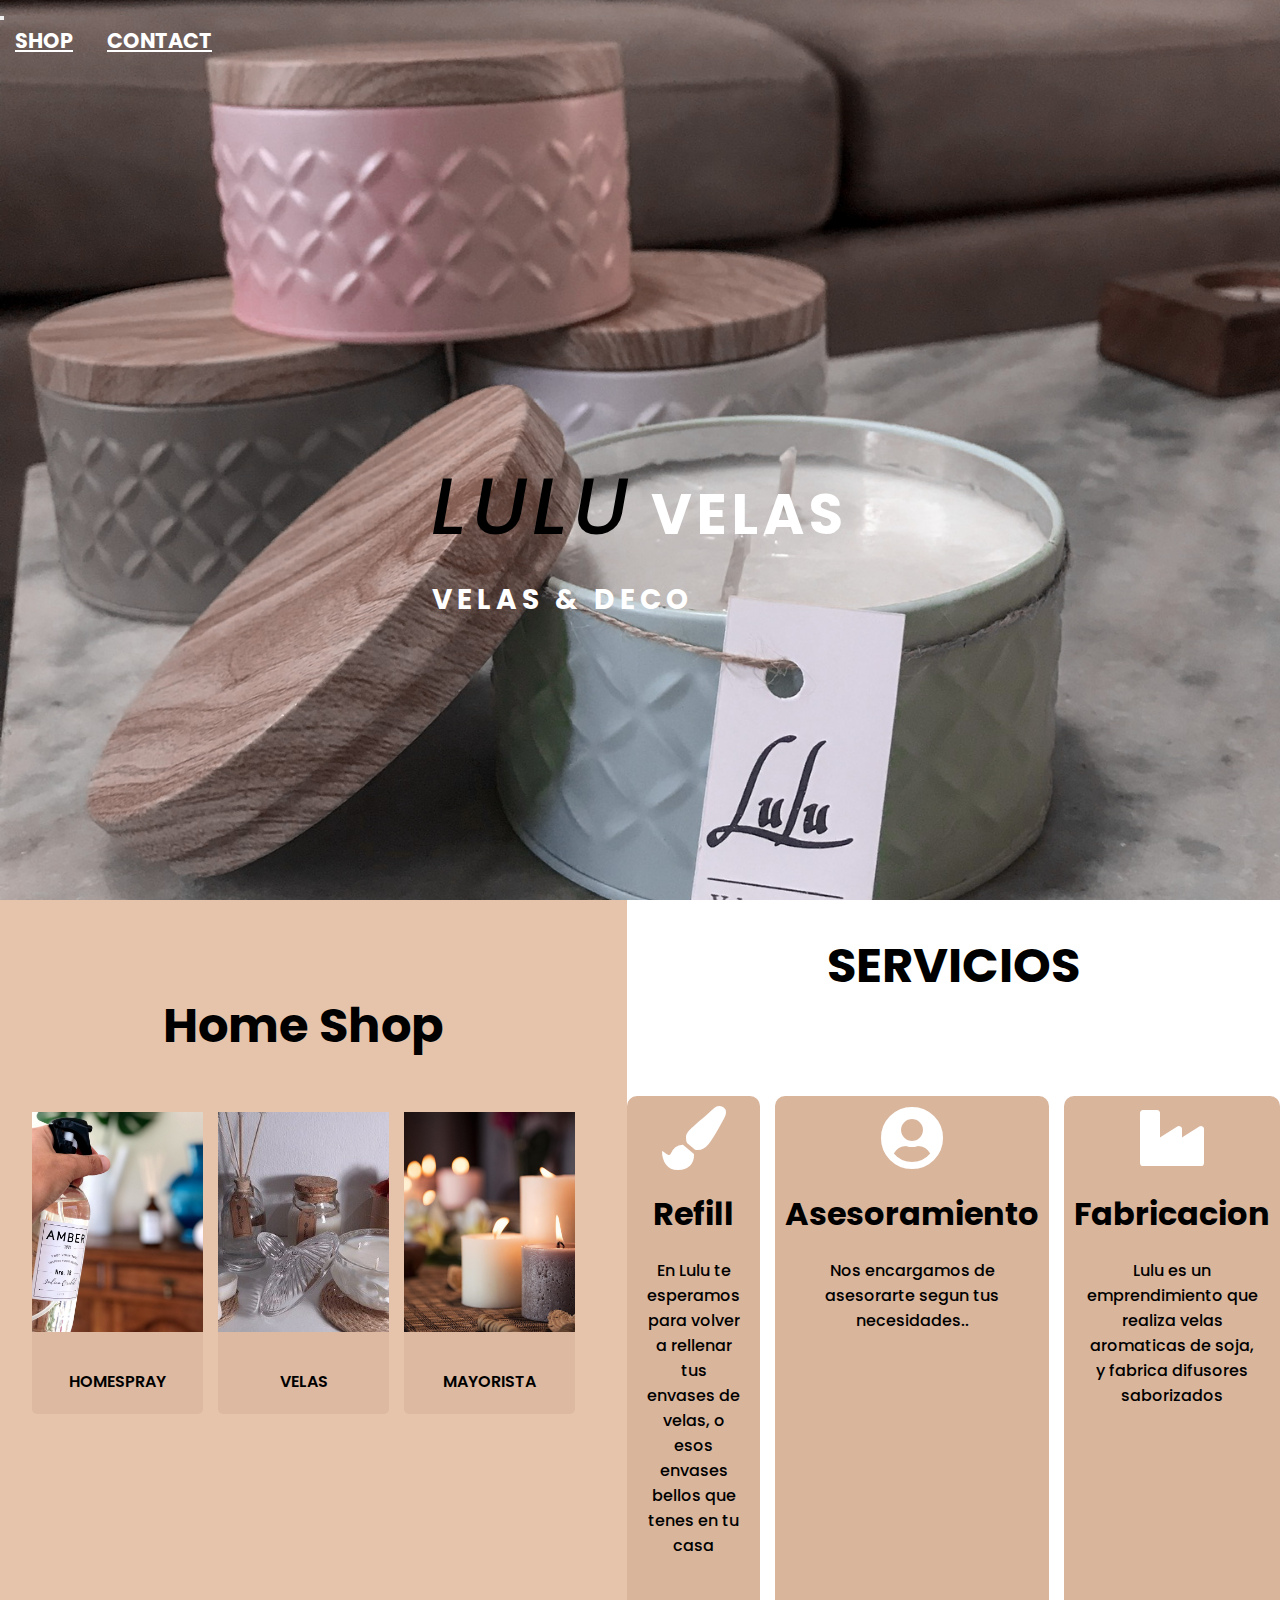
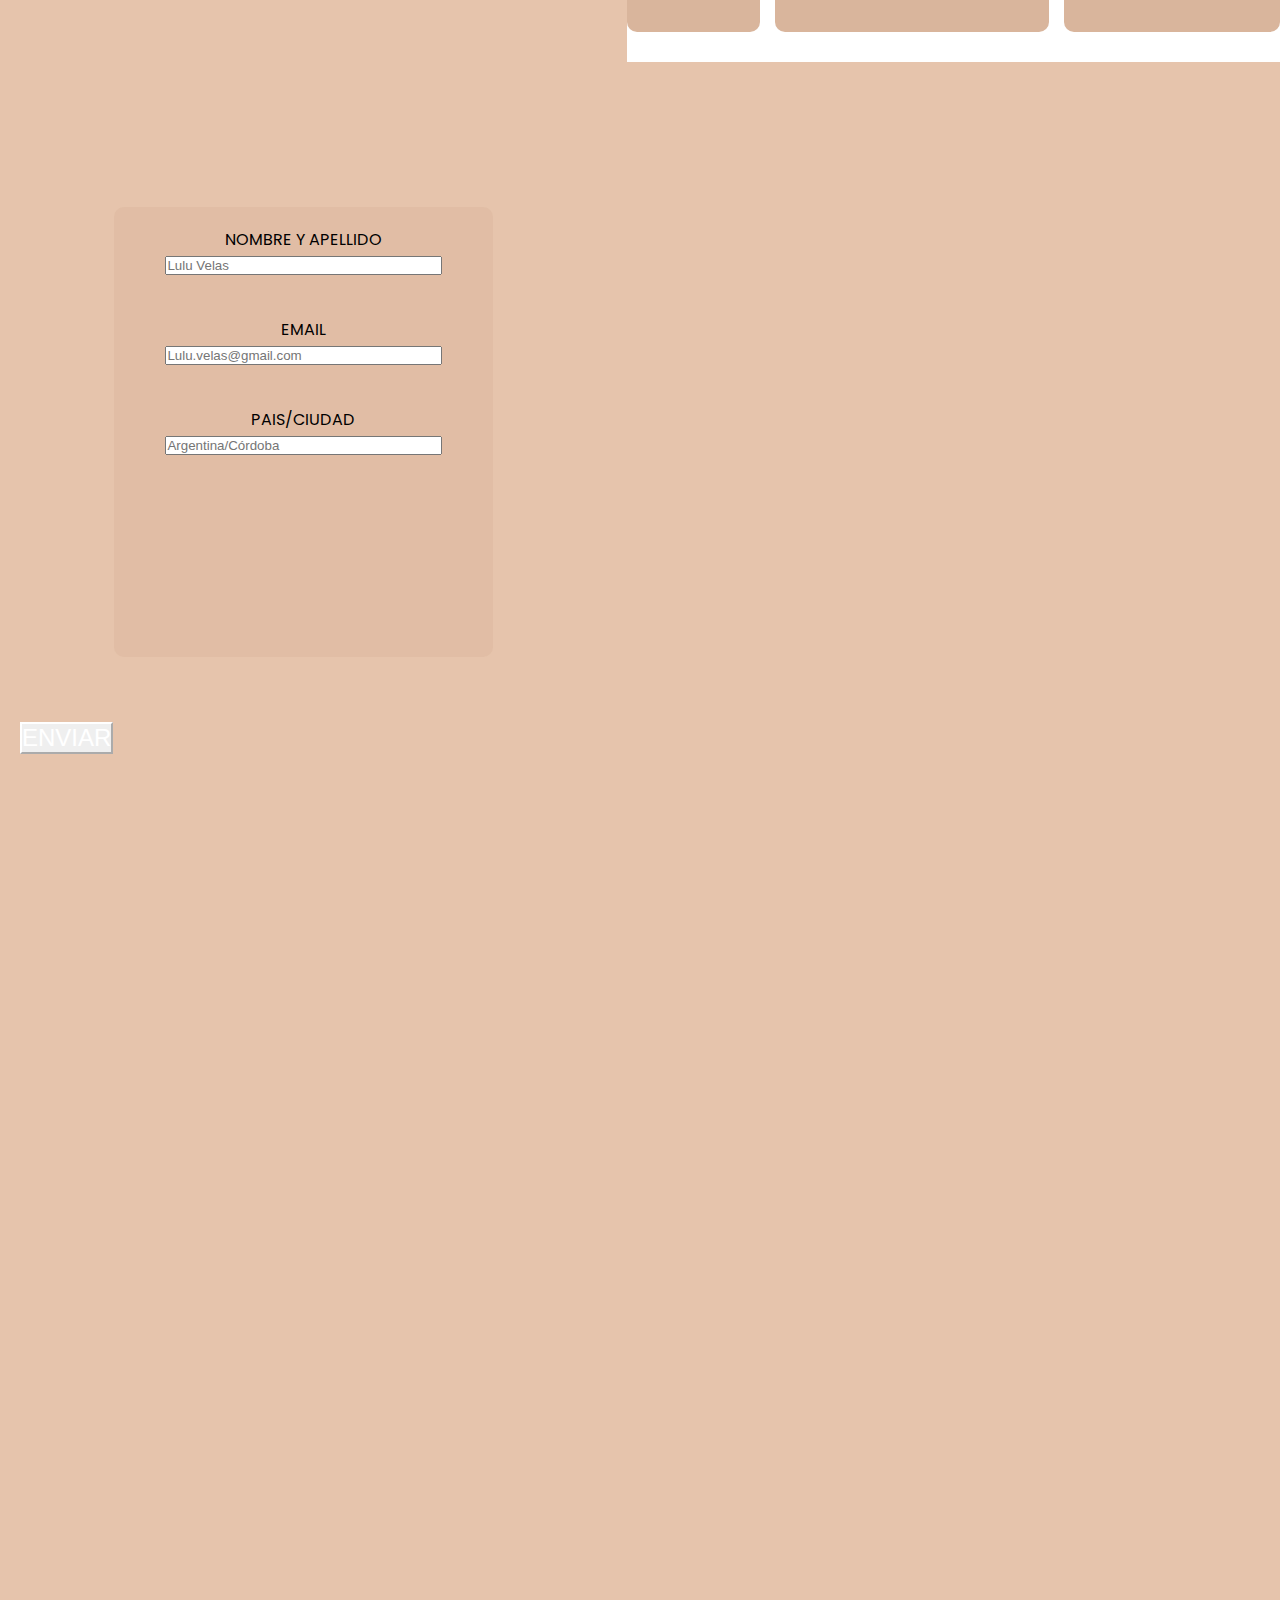
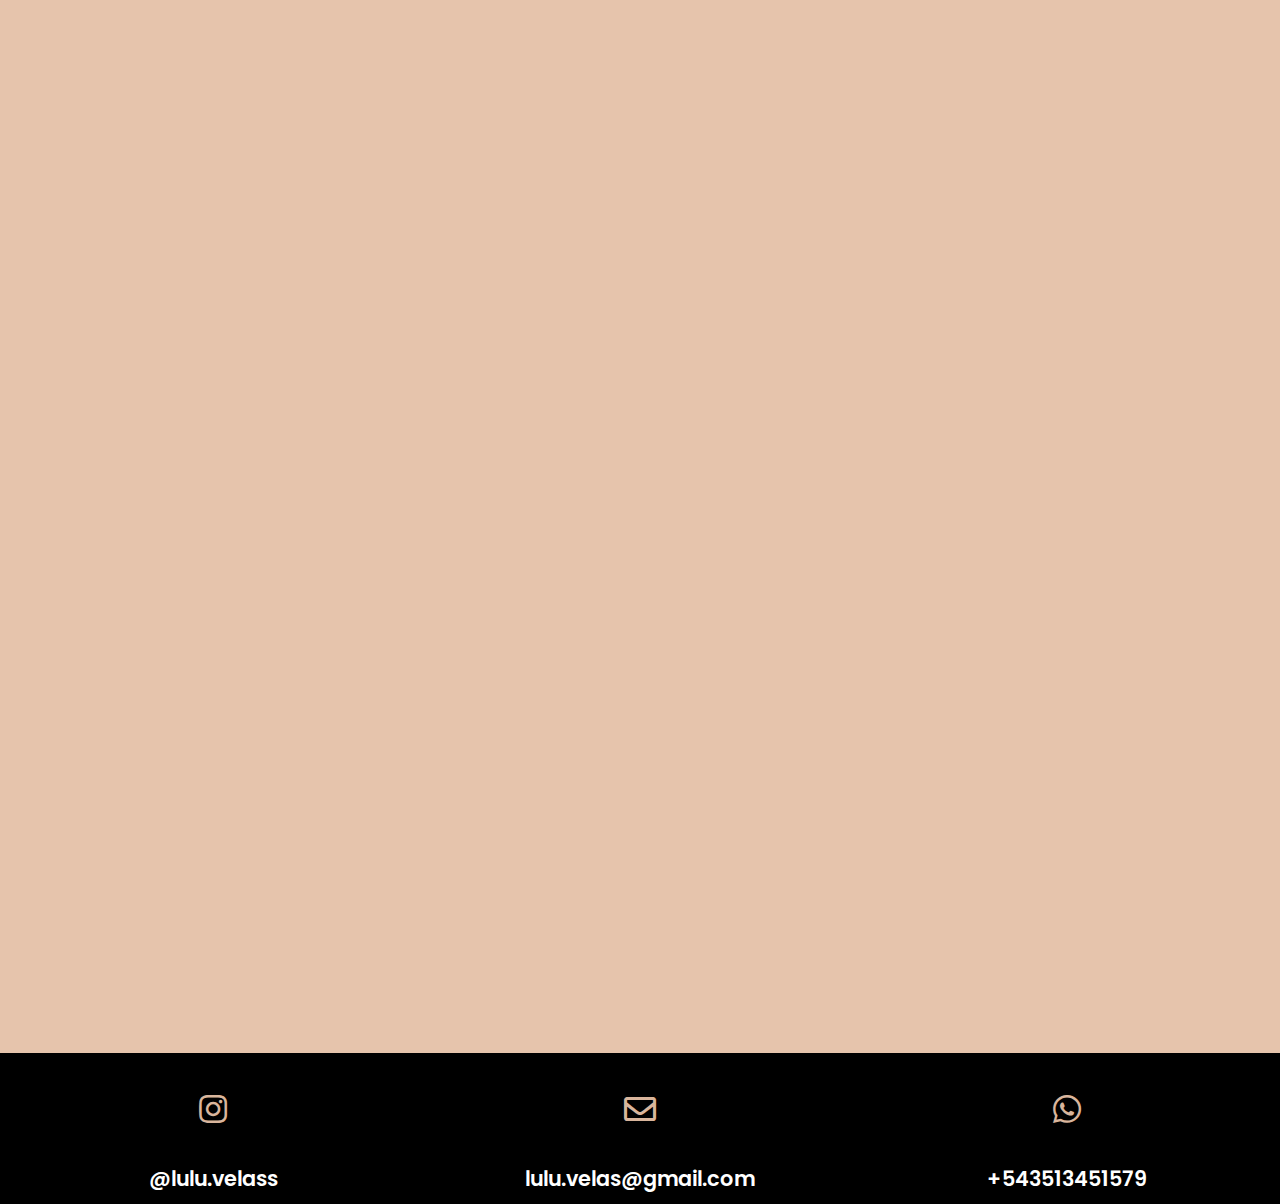
<file: Proyecto Lulu Velas/index.html>
<!DOCTYPE html>
<html lang="es">

<head>
  <meta charset="UTF-8">
  <meta http-equiv="X-UA-Compatible" content="IE=edge">
  <meta name="viewport" content="width=device-width, initial-scale=1.0">
  <meta name="keywords" content="Lulu, Lulu Velas, Velas De Soja, Velas, Soja, Aromas">
  <meta name="description" content="Lulu Velas Velas De Soja">
  <link href="https://fonts.googleapis.com/css2?family=Montserrat:wght@300&display=swap" rel="stylesheet">
  <link href="https://fonts.googleapis.com/css2?family=Poppins&display=swap" rel="stylesheet">
  <link href="https://cdn.jsdelivr.net/npm/bootstrap@5.1.0/dist/css/bootstrap.min.css" rel="stylesheet"
    integrity="sha384-KyZXEAg3QhqLMpG8r+8fhAXLRk2vvoC2f3B09zVXn8CA5QIVfZOJ3BCsw2P0p/We" crossorigin="anonymous">
  <link rel="stylesheet" href="https://cdnjs.cloudflare.com/ajax/libs/font-awesome/5.15.4/css/all.min.css">
  <link href="https://unpkg.com/aos@2.3.1/dist/aos.css" rel="stylesheet">
  <link rel="stylesheet" href="./scss/styles.css">
  <title>Luluvelas.com</title>
</head>

<body class="body">
  <header class="header w-100">
    <div class="bg-dark">
      <nav class="navbar navbar-expand-lg navbar-light">
        <div class="container-fluid">
          <button class="navbar-toggler" type="button" data-bs-toggle="collapse" data-bs-target="#navbarNavAltMarkup"
            aria-controls="navbarNavAltMarkup" aria-expanded="false" aria-label="Toggle navigation">
            <span class="navbar-toggler-icon"></span>
          </button>
          <div class="collapse navbar-collapse" id="navbarNavAltMarkup">
            <div class="navbar-nav w-100 justify-content-center">
              <a class="nav-link" href="#s2">Shop</a>
              <a class="nav-link" href="#s5">Contact</a>
            </div>
          </div>
        </div>
      </nav>
    </div>
    <div id="s1" class="text__header">
      <div class="container">
        <div class="row">
          <div class="col-sm-8">
            <h1 class="text__header__h1">
              <p class="text__header__h1-p">Lulu</p> Velas <br><span class="text__header__span">Velas & Deco</span>
            </h1>
            <p class="text__header__text"></p>
          </div>
        </div>
      </div>
    </div>
  </header>
  <main class="main d-flex flex-column w-100">
    <section id="s2" class="container-fluid proyect">
      <h3 class="proyect__titulo1 section-heading heading-3 text-uppercase">Home Shop</h3>
      <h3 class="proyect__titulo2 section-subheading heading-2 text-muted"></h3>
      <div class="container-proyecto">
        <!--Homespray-->
        <div class="proyecto1 proyecto">
          <div class="proyecto__item">
            <a class="proyecto__item__link" href="./views/Homespray.html">
              <div class="proyecto__item__link-hover">
                <div class="proyecto__item__link-hover-content"><i class="fas fa-plus fa-3x" style="color: white;"></i>
                </div>
              </div>
              <img class="img-fluid proyecto__item__link-img" src="./Assets/Homespray.jpg" alt="Imagen Oficinas"/>
            </a>
            <div class="proyecto__item-caption">
              <div class="proyecto__item-caption-titulo">Homespray</div>
            </div>
          </div>          
        </div>         
        <!--Velas-->
        <div class="proyecto2 proyecto">
          <div class="proyecto__item">
            <a class="proyecto__item__link" href=" ./views/Velas/Velas.html">
              <div class="proyecto__item__link-hover">
                <div class="proyecto__item__link-hover-content"><i class="fas fa-plus fa-3x" style="color: white;"></i>
                </div>
              </div>
              <img class="img-fluid proyecto__item__link-img" src="./Assets/Imagen De Fondo.jpeg" alt="Imagen de Homespray" />
            </a>
            <div class="proyecto__item-caption">
              <div class="proyecto__item-caption-titulo">Velas</div>
            </div>
          </div>
        </div>
        <!--Mayorista-->
        <div class="proyecto3 proyecto">
          <div class="proyecto__item">
            <a class="proyecto__item__link" href="./views/Mayorista.html">
              <div class="proyecto__item__link-hover">
                <div class="proyecto__item__link-hover-content"><i class="fas fa-plus fa-3x " style="color: white;"></i>
                </div>
              </div>
              <img class="img-fluid proyecto__item__link-img" src="./Assets/Por Mayor.jpg" alt="Imagen casas" />
            </a>
            <div class="proyecto__item-caption">
              <div class="proyecto__item-caption-titulo">Mayorista</div>
            </div>
          </div>
        </div>
      </div>
    </section>
    <!-- Servicios-->
    <section id="s3" class="container-fluid">
      <div class="s3__header">
        <h5 class="s3__header-heading2 heading-3">Servicios</h5>
      </div>
      <div class="s3__diseño">
        <div class="s3__icon">
          <i class="fas fa-paint-brush fa-4x" style="color: #ffffff;"></i>
        </div>
        <h3 class="s3__diseño-heading3 heading-2">Refill</h3>
        <p class="s3__diseño-text text-5">En Lulu te esperamos para volver a rellenar tus envases de velas, o esos
          envases bellos que tenes en tu casa </p>
      </div>
      <div class="s3__asesoramiento">
        <div class="s3__icon">
          <i class="fas fa-user-circle fa-4x" style="color: #ffffff;"></i>
        </div>
        <h3 class="s3__asesoramiento-heading3 heading-2">Asesoramiento</h3>
        <p class="s3__asesoramiento-text text-5">
          <Ri:a>Nos encargamos de asesorarte segun tus necesidades.</Ri:a>.
        </p>
      </div>
      <div class="s3__fabricacion">
        <div class="s3__icon">
          <i class="fas fa-industry fa-4x" style="color: #ffffff;"></i>
        </div>
        <h3 class="s3__fabricacion-heading3 heading-2">Fabricacion</h3>
        <p class="s3__fabricacion-text text-5"> Lulu es un emprendimiento que realiza velas aromaticas de soja, y
          fabrica difusores saborizados</p>
      </div>
    </section>
    <section id="s5" class="container-fluid">
      <h2 class="heading-3"></h2>
      <p></p>
      <div class="container__form">
        <form class="form" action="./views/error404.html" method="get">
          <div class="form__nombre-apellido">
            <label for="form__input-nombre-apellido" class="form__label form__label-nombre-apellido">Nombre y
              Apellido</label>
            <input type="text" class="form__input form__input-nombreapellido" id="form__input-nombre-apellido"
              placeholder="Lulu Velas">
          </div>
          <div class="form__email">
            <label for="inputEmail" class="form__label form__label-email">Email</label>
            <input type="email" class="form__input form__input-email" id="inputEmail"
              placeholder="Lulu.velas@gmail.com">
          </div>
          <div class="form__place">
            <label for="form__input-place" class="form__label form__label-place">Pais/Ciudad</label>
            <input type="text" class="form__input form__imput-palce" id="form__input-palce"
              placeholder="Argentina/Córdoba">
          </div>
          </select>
        </div>
          <div class="form__button">
            <button type="submit" class="btn btn-outline-dark"><a href="./views/error404.html">Enviar</a></button>
          </div>
        </form>
      </div>
    </section>
  </main>
  <footer class="footer d-flex w-100 h-100">
    <div class="footer__instagram">
      <div class="footer__intagram-icon"> <i class="fab fa-instagram fa-2x" style="color: #d9b59c;"></i></div>
      <div class="footer__instagram-text">
        <p class="text-6">@lulu.velass</p>
      </div>
    </div>
    <div class="footer__mail">
      <div class="footer__mail-icon"><i class="far fa-envelope fa-2x" style="color: #d9b59c;"></i></div>
      <div class="footer__mail-text">
        <p class="text-6">lulu.velas@gmail.com</p>
      </div>
    </div>
    <div class="footer__telefono">
      <div class="footer__telefono-icon"><i class="fab fa-whatsapp fa-2x" style="color: #d9b59c;"></i></div>
      <div class="footer__telefono-text">
        <p class="text-6">+543513451579</p>
      </div>
    </div>

  </footer>
  </div>
  <script src="https://cdn.jsdelivr.net/npm/bootstrap@5.1.0/dist/js/bootstrap.bundle.min.js"
    integrity="sha384-U1DAWAznBHeqEIlVSCgzq+c9gqGAJn5c/t99JyeKa9xxaYpSvHU5awsuZVVFIhvj"
    crossorigin="anonymous"></script>
  <script src="https://cdn.jsdelivr.net/npm/@popperjs/core@2.9.3/dist/umd/popper.min.js"
    integrity="sha384-eMNCOe7tC1doHpGoWe/6oMVemdAVTMs2xqW4mwXrXsW0L84Iytr2wi5v2QjrP/xp"
    crossorigin="anonymous"></script>
  <script src="https://cdn.jsdelivr.net/npm/bootstrap@5.1.0/dist/js/bootstrap.min.js"
    integrity="sha384-cn7l7gDp0eyniUwwAZgrzD06kc/tftFf19TOAs2zVinnD/C7E91j9yyk5//jjpt/"
    crossorigin="anonymous"></script>
  <script src="https://unpkg.com/aos@2.3.1/dist/aos.js"></script>
  <script>
    AOS.init({
      offset: 300,
      duration: 900
    });
  </script>
</body>
</html>
</file>
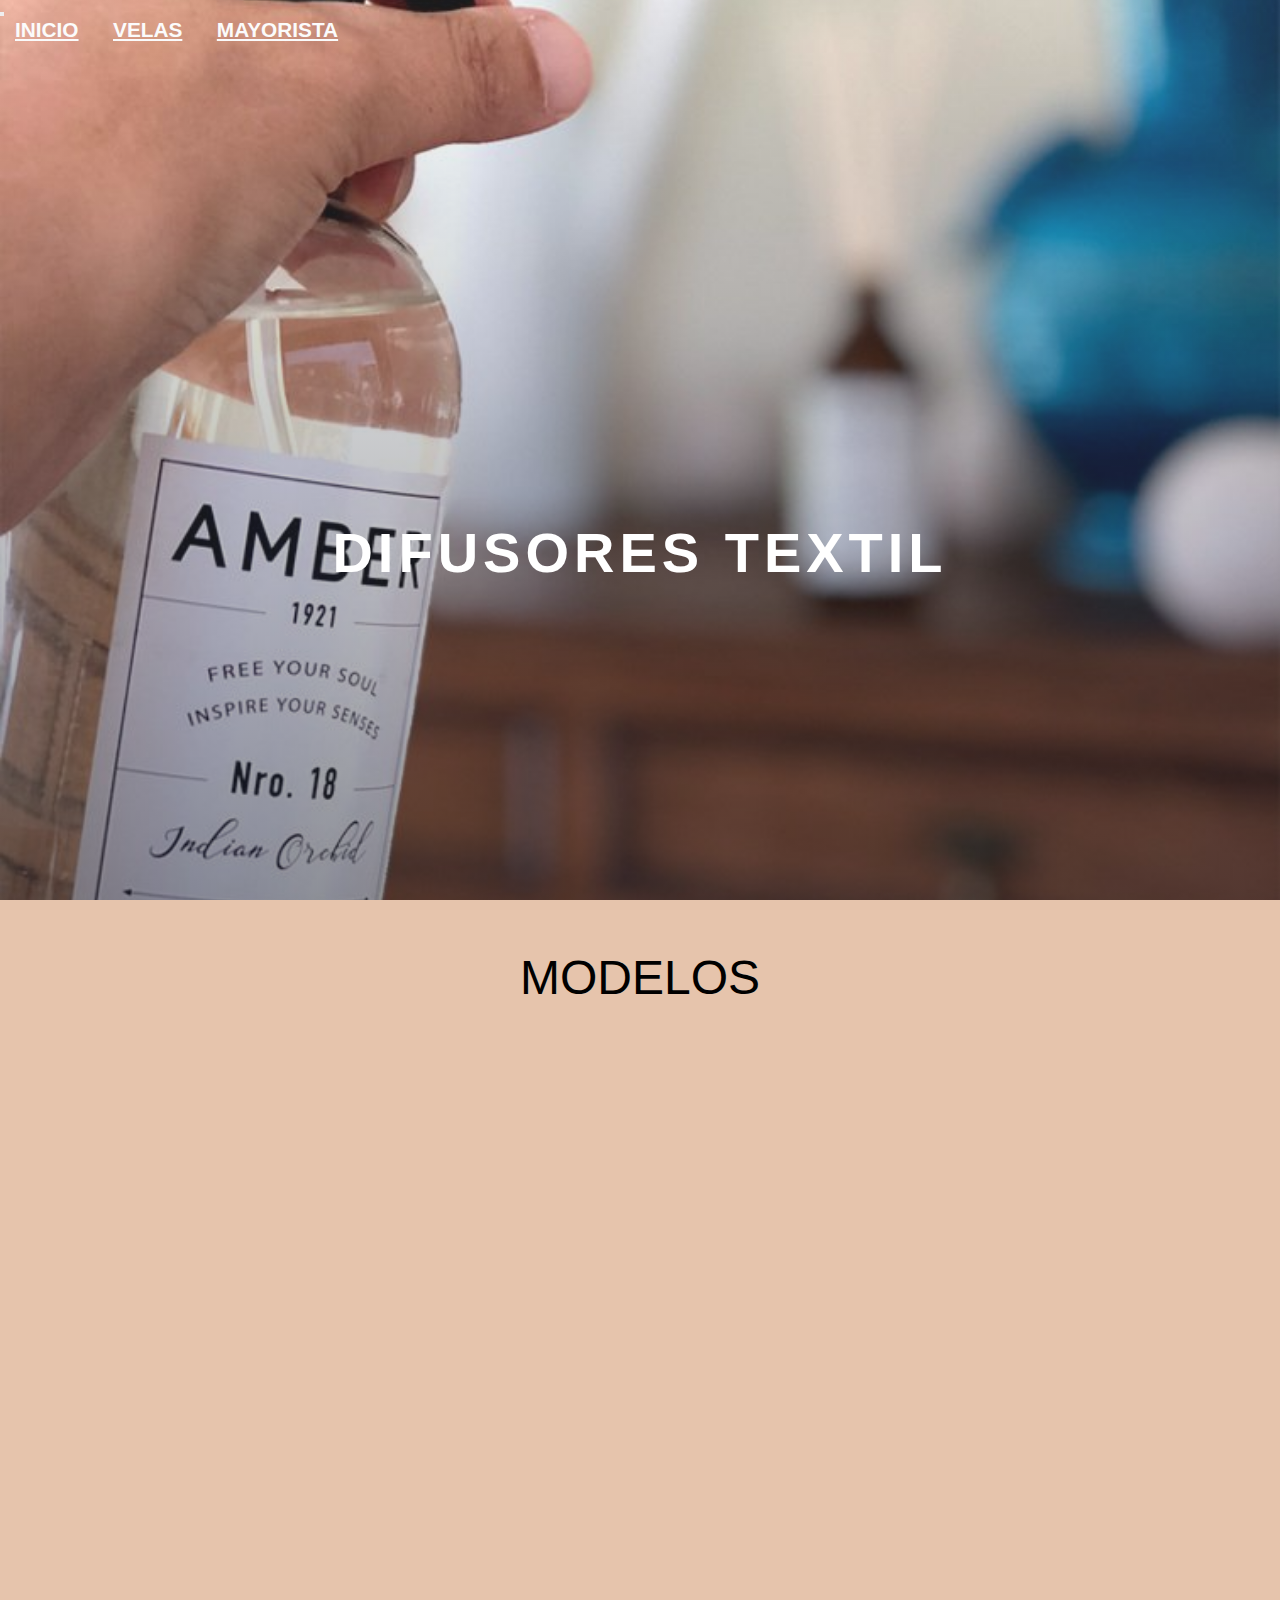
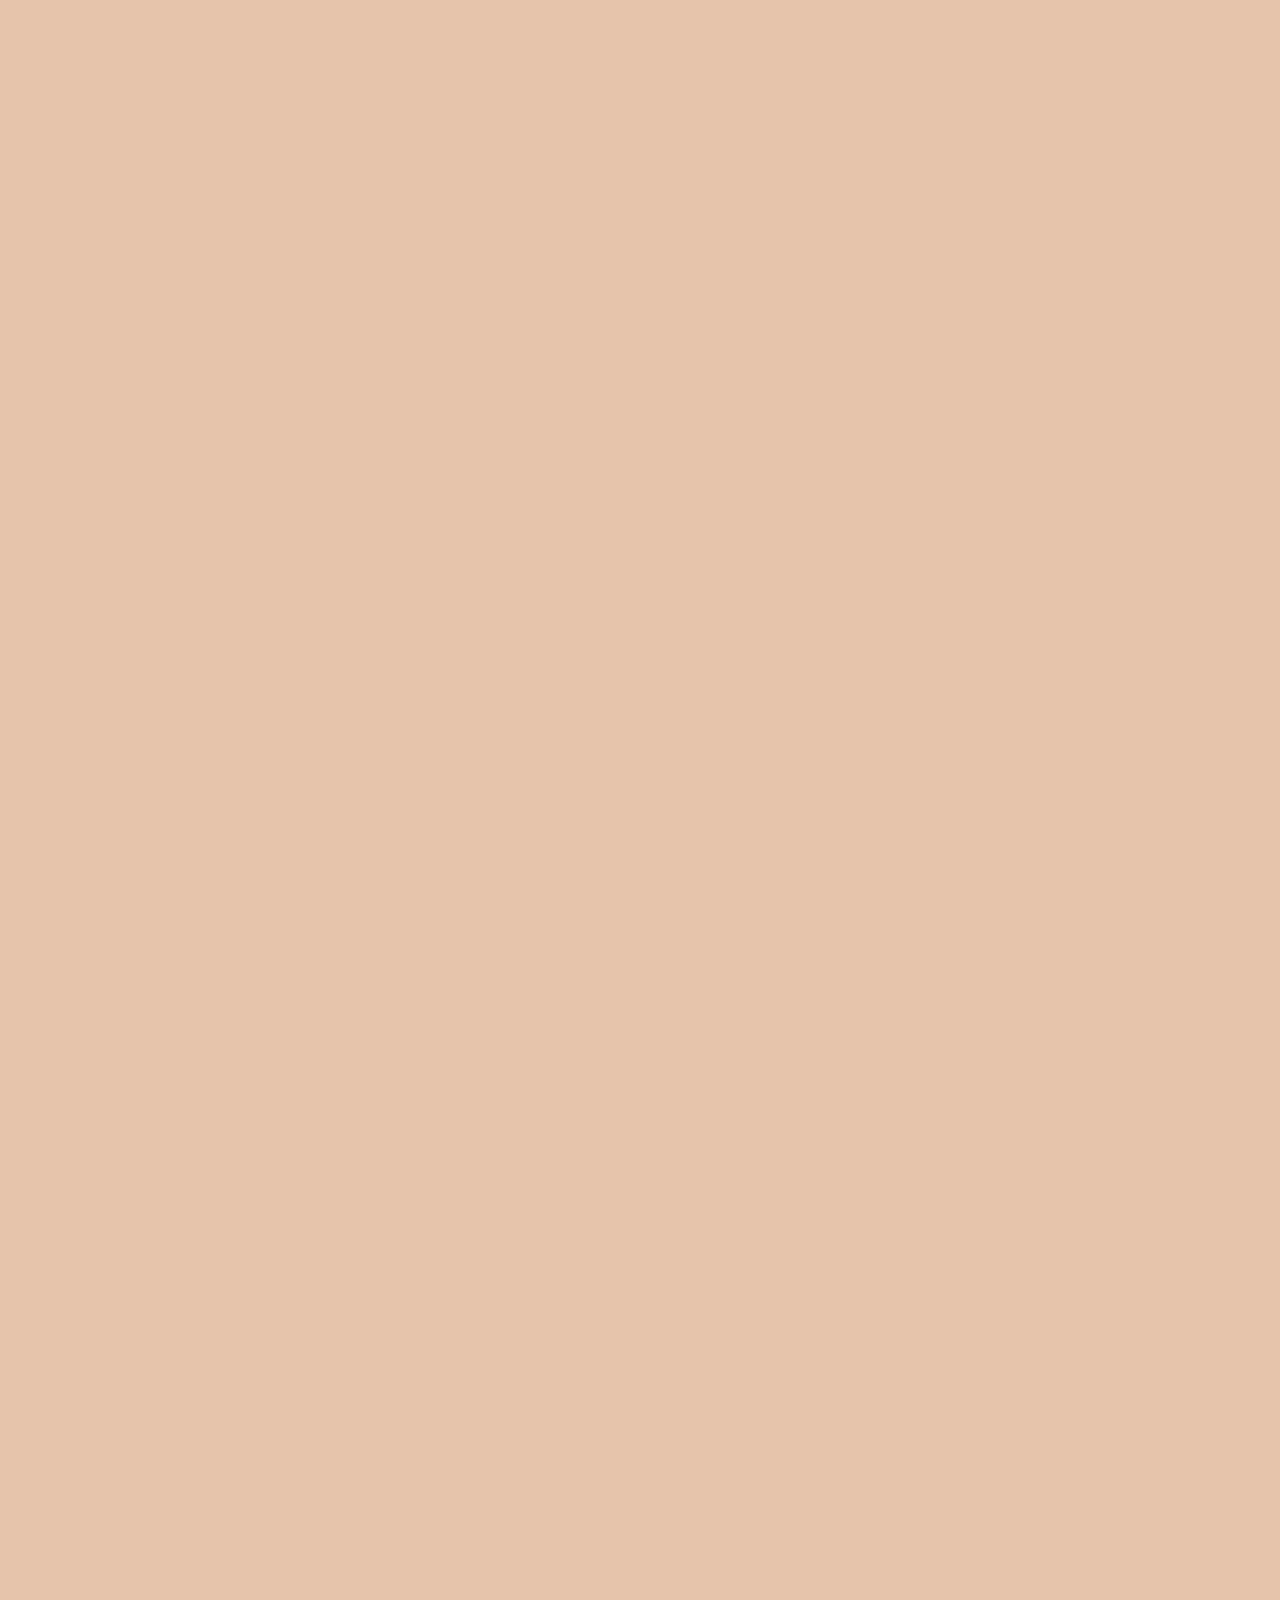
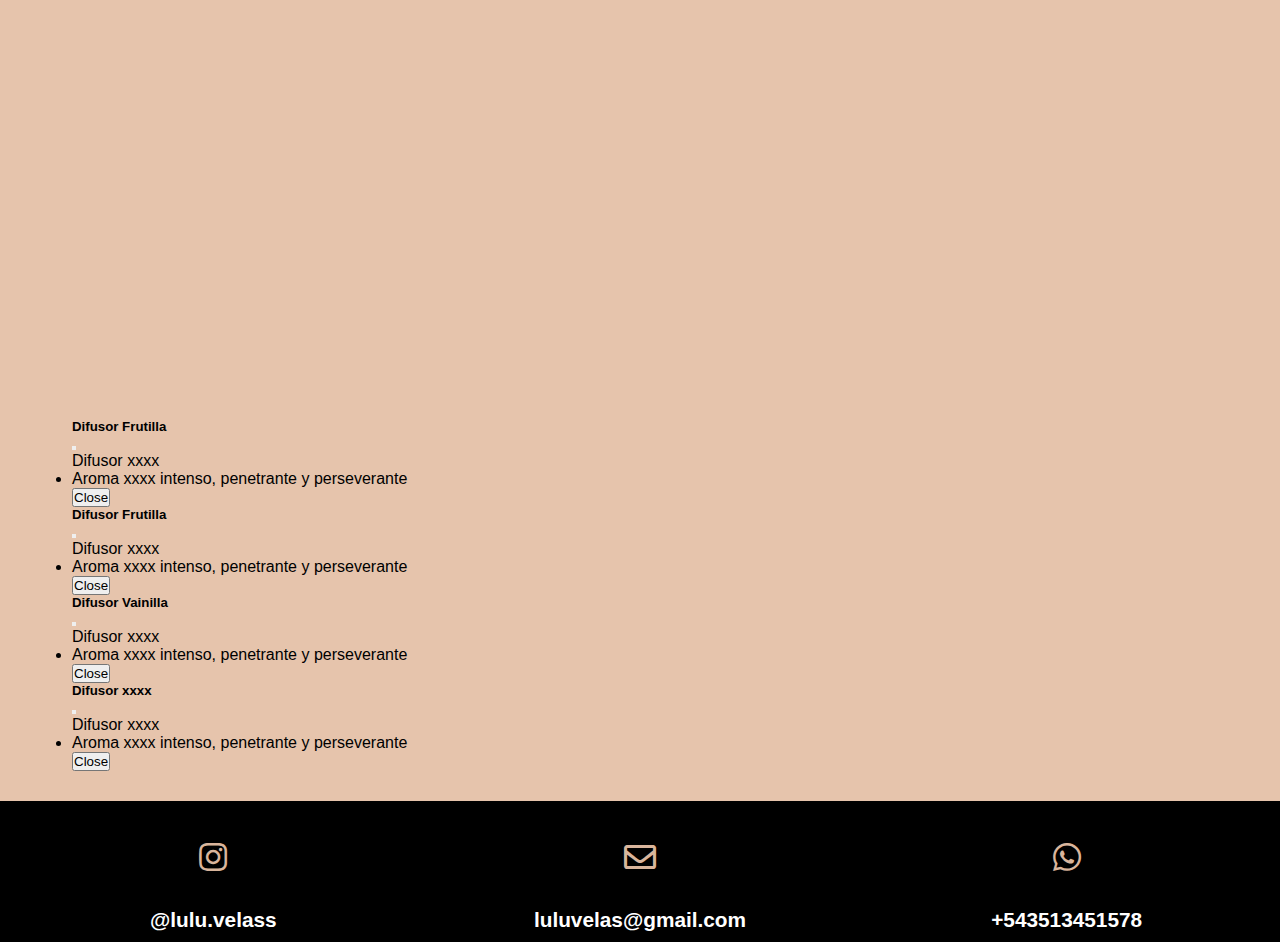
<file: Proyecto Lulu Velas/views/Homespray.html>
<!DOCTYPE html>
<html lang="es">

<head>
  <meta charset="UTF-8">
  <meta http-equiv="X-UA-Compatible" content="IE=edge">
  <meta name="viewport" content="width=device-width, initial-scale=1.0">
  <meta name="keywords" content="Lulu, Lulu Velas, Velas De Soja, Velas, Soja, Aromas">
  <meta name="description" content="Lulu Velas Velas De Soja">
  <link href="https://fonts.googleapis.com/css2?family=Montserrat:wght@300&display=swap" rel="stylesheet">
  <link href="https://fonts.googleapis.com/css2?family=Roboto:ital@1&display=swap" rel="stylesheet">
  <link href="https://cdn.jsdelivr.net/npm/bootstrap@5.1.0/dist/css/bootstrap.min.css" rel="stylesheet"
    integrity="sha384-KyZXEAg3QhqLMpG8r+8fhAXLRk2vvoC2f3B09zVXn8CA5QIVfZOJ3BCsw2P0p/We" crossorigin="anonymous">
  <link rel="stylesheet" href="https://cdnjs.cloudflare.com/ajax/libs/font-awesome/5.15.4/css/all.min.css">
  <link href="https://unpkg.com/aos@2.3.1/dist/aos.css" rel="stylesheet">
  <link rel="stylesheet" href="../scss/styles.css">
  <title>Difusores Textil-Luluvelas.com</title>
</head>

<body>
  <header class="header-4">
    <div class="bg-dark">
      <div class="cotainer">
        <nav class="navbar navbar-expand-lg navbar-light">
          <div class="container-fluid">
            <button class="navbar-toggler" type="button" data-bs-toggle="collapse" data-bs-target="#navbarNavAltMarkup"
              aria-controls="navbarNavAltMarkup" aria-expanded="false" aria-label="Toggle navigation">
              <span class="navbar-toggler-icon"></span>
            </button>
            <div class="collapse navbar-collapse" id="navbarNavAltMarkup">
              <div class="navbar-nav w-100 justify-content-center">
                <a class="nav-link" href="../index.html">inicio</a>
                <a class="nav-link" href="./Velas.html">Velas</a>
                <a class="nav-link" href="./Mayorista.html">Mayorista</a>
              </div>
            </div>
          </div>
        </nav>
      </div>
    </div>

    <div id="s1" class="text__header">
      <div class="container">
        <div class="row">
          <div class="col-sm-8">
            <h1 class="text__header__h1">Difusores Textil<br><span class="text__header__span"></span></h1>
            <p class="text__header__text"></p>
          </div>
        </div>
      </div>
    </div>
  </header>
  <main class="s2">
    <h3 class="heading-3 s2__heading">Modelos</h3>
    <section class="card" data-aos="fade-right">
      <div class="card__imagen1">
        <a class="card__imagen1-imagen img-link" href="#!" data-bs-toggle="modal" data-bs-target="#modalimagen1">
          <img class="img-fluid" src="../Assets/Homespray.jpg" alt="imagen de Homespray"></a>
      </div>
      <div class="card__caption">
        <h3 class="card__caption-heading3 heading-2">Difusor Frutilla </h3>
        <p class="card__caption-text1 text-6">Texto para enganchar clientes </p>
      </div>
    </section>
    <section class="card" data-aos="fade-left">
      <div class="card__caption">
        <h3 class="card__caption-heading3 heading-2">Difusor Vainilla</h3>
        <p class="card__caption-text1 text-6">Texto para enganchar clientes</p>
      </div>
      <div class="card__imagen2">
        <a class="card__imagen2-imagen img-link" href="#!" data-bs-toggle="modal" data-bs-target="#modalimagen2">
          <img class="img-fluid" src="../Assets/Homespray.jpg" alt="imagen de Homespray"></a>
      </div>
    </section>
    <section class="card" data-aos="fade-right">
      <div class="card__imagen3">
        <a class="card__imagen3-imagen img-link" href="#!" data-bs-toggle="modal" data-bs-target="#modalimagen3">
          <img class="img-fluid" src="../Assets/Homespray.jpg" alt="imagen de Homespray"></a>
      </div>
      <div class="card__caption">
        <h3 class="card__caption-heading3 heading-2">Difusor Arandanos</h3>
        <p class="card__caption-text1 text-6">Texto para enganchar clientes</p>
      </div>
    </section>
    <section class="card" data-aos="fade-left">
      <div class="card__caption">
        <h3 class="card__caption-heading3 heading-2">Difusor Frutos Rojos</h3>
        <p class="card__caption-text1 text-6">Texto para enganchar clientes</p>
      </div>
      <div class="card__imagen4">
        <a class="card__imagen4-imagen img-link" href="#!" data-bs-toggle="modal" data-bs-target="#modalimagen4">
          <img class="img-fluid" src="../Assets/Homespray.jpg" alt="imagen de Homespray"></a>
      </div>
    </section>
    <div class="modal fade" tabindex="-1" aria-labelledby="modalimagen1" aria-hidden="true" id="modalimagen1">
      <div class="modal-dialog">
        <div class="modal-content">
          <div class="modal-header">
            <h5 class="modal-title">Difusor Frutilla</h5>
            <button type="button" class="btn-close" data-bs-dismiss="modal" aria-label="Close"></button>
          </div>
          <div class="modal-body">
            <ul>
              <p>Difusor xxxx</p>
              <li>Aroma xxxx intenso, penetrante y perseverante </li>
            </ul>
          </div>
          <div class="modal-footer">
            <button type="button" class="btn btn-outline-success" data-bs-dismiss="modal">Close</button>
          </div>
        </div>
      </div>
    </div>
    <div class="modal fade" tabindex="-1" aria-labelledby="modalimagen2" aria-hidden="true" id="modalimagen2">
      <div class="modal-dialog">
        <div class="modal-content">
          <div class="modal-header">
            <h5 class="modal-title">Difusor Frutilla</h5>
            <button type="button" class="btn-close" data-bs-dismiss="modal" aria-label="Close"></button>
          </div>
          <div class="modal-body">
            <ul>
              <p>Difusor xxxx</p>
              <li>Aroma xxxx intenso, penetrante y perseverante </li>
            </ul>
          </div>
          <div class="modal-footer">
            <button type="button" class="btn btn-outline-success" data-bs-dismiss="modal">Close</button>
          </div>
        </div>
      </div>
    </div>
    <div class="modal fade" tabindex="-1" aria-labelledby="modalimagen3" aria-hidden="true" id="modalimagen3">
      <div class="modal-dialog">
        <div class="modal-content">
          <div class="modal-header">
            <h5 class="modal-title">Difusor Vainilla</h5>
            <button type="button" class="btn-close" data-bs-dismiss="modal" aria-label="Close"></button>
          </div>
          <div class="modal-body">
            <ul>
              <p>Difusor xxxx</p>
              <li>Aroma xxxx intenso, penetrante y perseverante </li>
            </ul>
          </div>
          <div class="modal-footer">
            <button type="button" class="btn btn-outline-success" data-bs-dismiss="modal">Close</button>
          </div>
        </div>
      </div>
    </div>
    <div class="modal fade" tabindex="-1" aria-labelledby="modalimagen4" aria-hidden="true" id="modalimagen4">
      <div class="modal-dialog">
        <div class="modal-content">
          <div class="modal-header">
            <h5 class="modal-title">Difusor xxxx </h5>
            <button type="button" class="btn-close" data-bs-dismiss="modal" aria-label="Close"></button>
          </div>
          <div class="modal-body">
            <ul>
              <p>Difusor xxxx</p>
              <li>Aroma xxxx intenso, penetrante y perseverante </li>
            </ul>
          </div>
          <div class="modal-footer">
            <button type="button" class="btn btn-outline-success" data-bs-dismiss="modal">Close</button>
          </div>
        </div>
      </div>
    </div>
  </main>
  <footer class="footer">
    <div class="footer__instagram">
      <div class="footer__intagram-icon"> <i class="fab fa-instagram fa-2x" style="color: #d9b59c;"></i></div>
      <div class="footer__instagram-text">
        <p class="text-6">@lulu.velass</p>
      </div>
    </div>
    <div class="footer__mail">
      <div class="footer__mail-icon"><i class="far fa-envelope fa-2x" style="color: #d9b59c;"></i></div>
      <div class="footer__mail-text">
        <p class="text-6">luluvelas@gmail.com</p>
      </div>
    </div>
    <div class="footer__telefono">
      <div class="footer__telefono-icon"><i class="fab fa-whatsapp fa-2x" style="color: #d9b59c;"></i></div>
      <div class="footer__telefono-text">
        <p class="text-6">+543513451578</p>
      </div>
    </div>

  </footer>
  <script src="https://cdn.jsdelivr.net/npm/bootstrap@5.1.0/dist/js/bootstrap.bundle.min.js"
    integrity="sha384-U1DAWAznBHeqEIlVSCgzq+c9gqGAJn5c/t99JyeKa9xxaYpSvHU5awsuZVVFIhvj"
    crossorigin="anonymous"></script>
  <script src="https://cdn.jsdelivr.net/npm/@popperjs/core@2.9.3/dist/umd/popper.min.js"
    integrity="sha384-eMNCOe7tC1doHpGoWe/6oMVemdAVTMs2xqW4mwXrXsW0L84Iytr2wi5v2QjrP/xp"
    crossorigin="anonymous"></script>
  <script src="https://cdn.jsdelivr.net/npm/bootstrap@5.1.0/dist/js/bootstrap.min.js"
    integrity="sha384-cn7l7gDp0eyniUwwAZgrzD06kc/tftFf19TOAs2zVinnD/C7E91j9yyk5//jjpt/"
    crossorigin="anonymous"></script>
  <script src="https://unpkg.com/aos@2.3.1/dist/aos.js"></script>
  <script>
    AOS.init({
      offset: 300,
      duration: 900
    });
  </script>
</body>

</html>
</file>
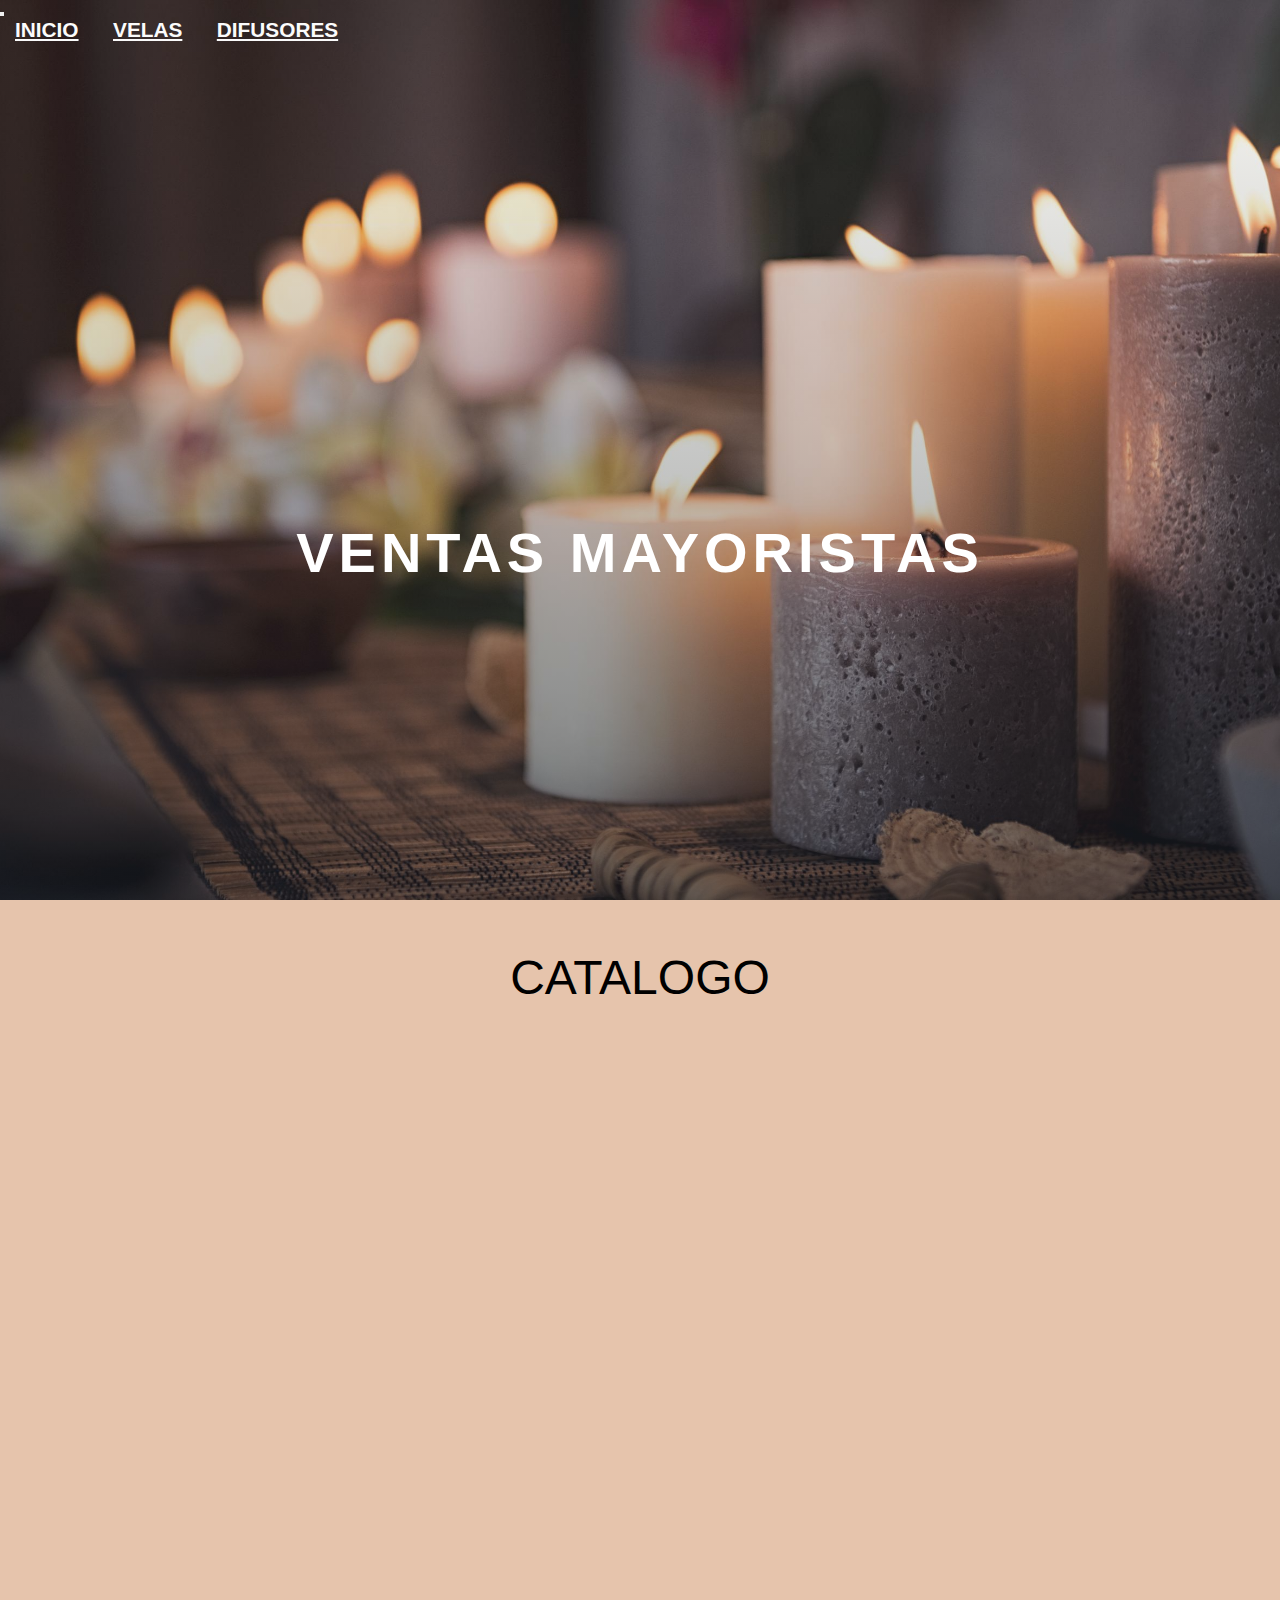
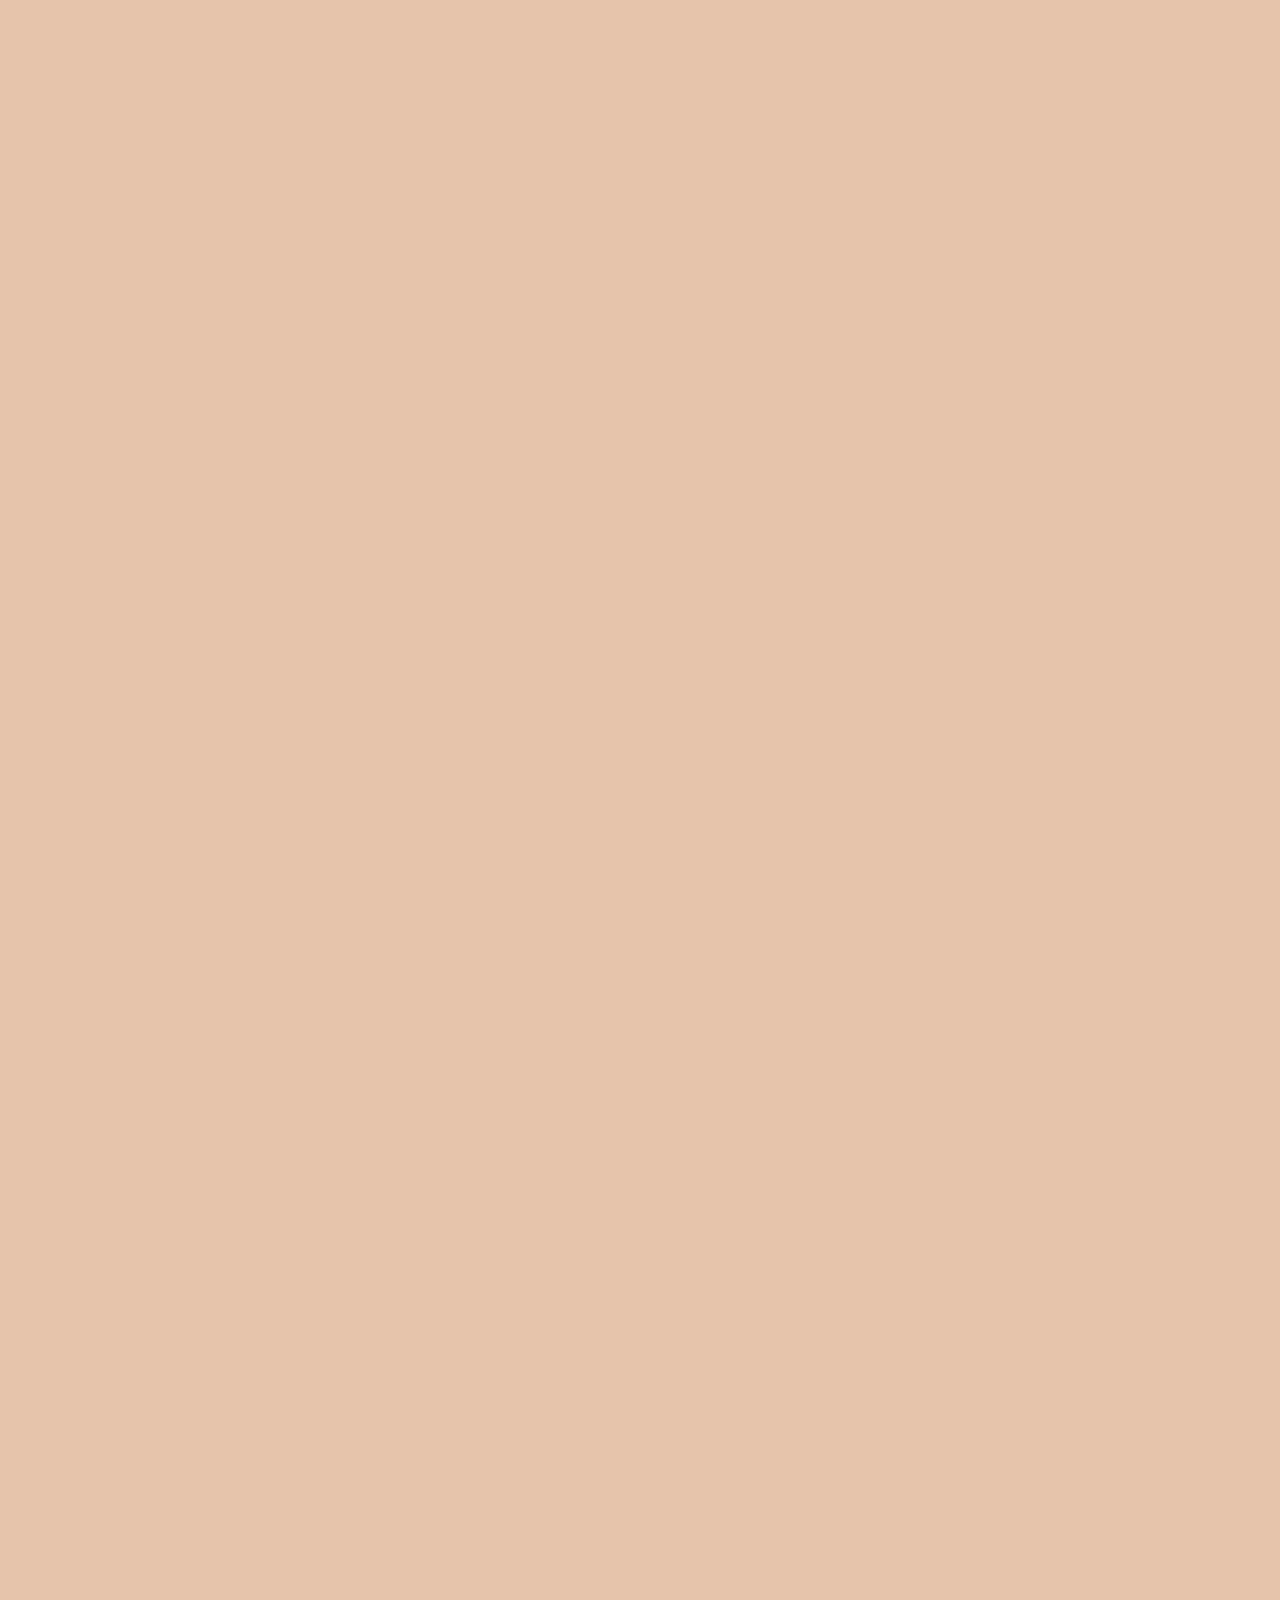
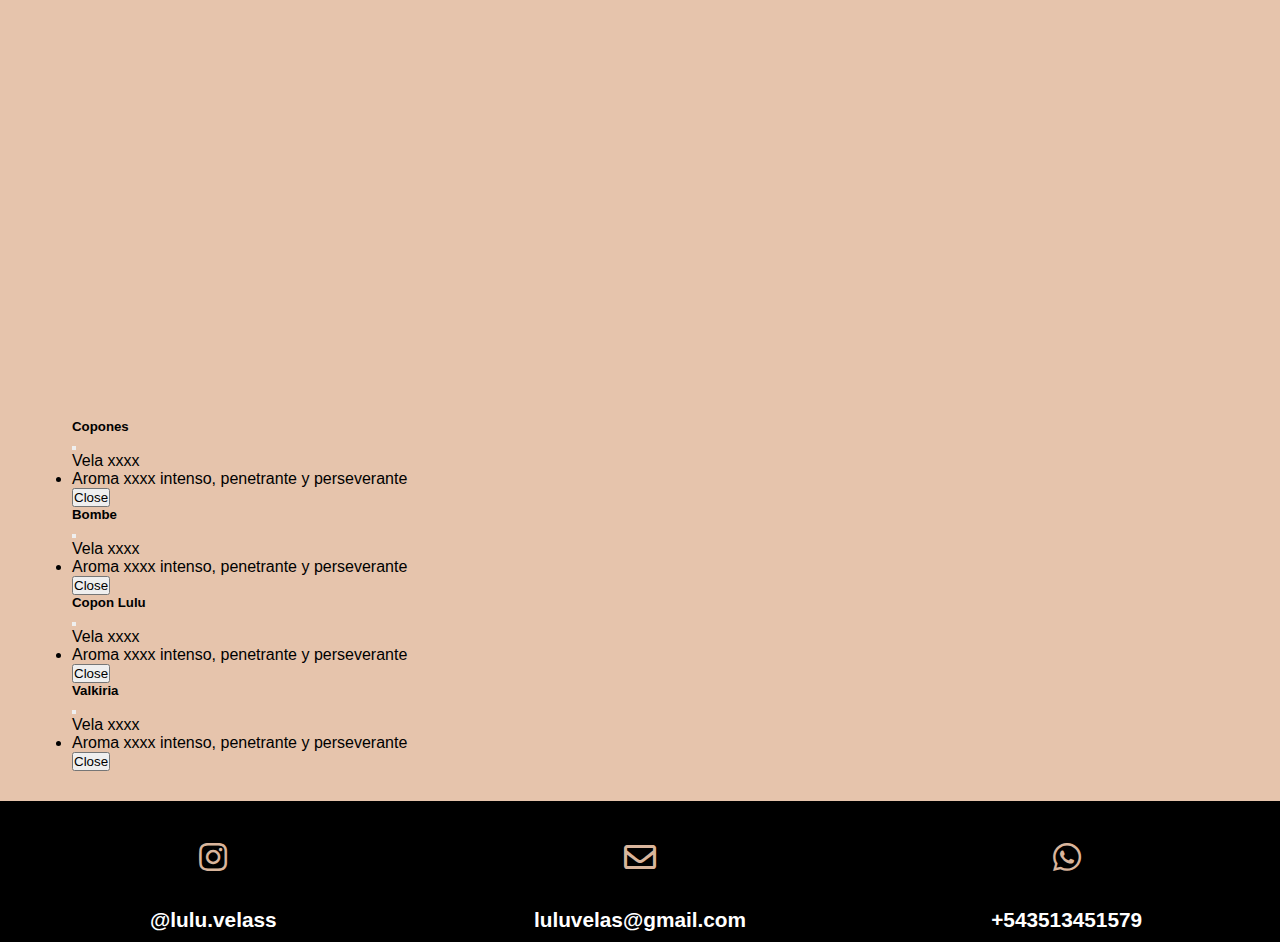
<file: Proyecto Lulu Velas/views/Mayorista.html>
<!DOCTYPE html>
<html lang="es">

<head>
  <meta charset="UTF-8">
  <meta http-equiv="X-UA-Compatible" content="IE=edge">
  <meta name="viewport" content="width=device-width, initial-scale=1.0">
  <meta name="keywords" content="Lulu, Lulu Velas, Velas De Soja, Velas, Soja, Aromas">
  <meta name="description" content="Lulu Velas Velas De Soja">
  <link href="https://fonts.googleapis.com/css2?family=Montserrat:wght@300&display=swap" rel="stylesheet">
  <link href="https://fonts.googleapis.com/css2?family=Roboto:ital@1&display=swap" rel="stylesheet">
  <link href="https://cdn.jsdelivr.net/npm/bootstrap@5.1.0/dist/css/bootstrap.min.css" rel="stylesheet"
    integrity="sha384-KyZXEAg3QhqLMpG8r+8fhAXLRk2vvoC2f3B09zVXn8CA5QIVfZOJ3BCsw2P0p/We" crossorigin="anonymous">
  <link rel="stylesheet" href="https://cdnjs.cloudflare.com/ajax/libs/font-awesome/5.15.4/css/all.min.css">
  <link href="https://unpkg.com/aos@2.3.1/dist/aos.css" rel="stylesheet">
  <link rel="stylesheet" href="../scss/styles.css">
  <title>Mayorista-Luluvelas.com</title>
</head>

<body>
  <header class="header-3">
    <div class="bg-dark">
      <div class="cotainer">
        <nav class="navbar navbar-expand-lg navbar-light">
          <div class="container-fluid">
            <button class="navbar-toggler" type="button" data-bs-toggle="collapse" data-bs-target="#navbarNavAltMarkup"
              aria-controls="navbarNavAltMarkup" aria-expanded="false" aria-label="Toggle navigation">
              <span class="navbar-toggler-icon"></span>
            </button>
            <div class="collapse navbar-collapse" id="navbarNavAltMarkup">
              <div class="navbar-nav w-100 justify-content-center">
                <a class="nav-link" href="../index.html">inicio</a>
                <a class="nav-link" href="./Velas.html">Velas</a>
                <a class="nav-link" href="./Homespray.html">Difusores</a>

              </div>
            </div>
          </div>
        </nav>
      </div>
    </div>

    <div id="s1" class="text__header">
      <div class="container">
        <div class="row">
          <div class="col-sm-8">
            <h1 class="text__header__h1">Ventas Mayoristas<br><span class="text__header__span"></span>
            </h1>
            <p class="text__header__text"></p>
          </div>
        </div>
      </div>
    </div>
  </header>
  <main class="s2">
    <h3 class="heading-3 s2__heading">Catalogo</h3>
    <section class="card" data-aos="fade-right">
      <div class="card__imagen1">
        <a class="card__imagen1-imagen img-link" href="#!" data-bs-toggle="modal" data-bs-target="#modalimagen1">
          <img class="img-fluid" src="../Assets/Homespray.jpg" alt="imagen producto por mayor"></a>
      </div>
      <div class="card__caption">
        <h3 class="card__caption-heading3 heading-2">Copones</h3>
        <p class="card__caption-text1 text-6">Texto Para Clientes </p>
      </div>
    </section>
    <section class="card" data-aos="fade-left">
      <div class="card__caption">
        <h3 class="card__caption-heading3 heading-2">Bombe</h3> 
        <p class="card__caption-text1 text-6">Texto Para Clientes</p>
      </div>
      <div class="card__imagen2">
        <a class="card__imagen2-imagen img-link" href="#!" data-bs-toggle="modal" data-bs-target="#modalimagen2">
          <img class="img-fluid" src="../Assets/Homespray.jpg" alt="imagen producto por mayor"></a>
      </div>
    </section>
    <section class="card" data-aos="fade-right">
      <div class="card__imagen3">
        <a class="card__imagen3-imagen img-link" href="#!" data-bs-toggle="modal" data-bs-target="#modalimagen3">
          <img class="img-fluid" src="../Assets/Homespray.jpg" alt="imagen producto por mayor"></a>
      </div>
      <div class="card__caption">
        <h3 class="card__caption-heading3 heading-2">Copon Lulu</h3>
        <p class="card__caption-text1 text-6">Texto Para Clientes</p>
      </div>
    </section>

    <section class="card" data-aos="fade-left">
      <div class="card__caption">
        <h3 class="card__caption-heading3 heading-2">Valkiria</h3>
        <p class="card__caption-text1 text-6">Texto Para Clientes</p>
      </div>
      <div class="card__imagen4">
        <a class="card__imagen4-imagen img-link" href="#!" data-bs-toggle="modal" data-bs-target="#modalimagen4">
          <img class="img-fluid" src="../Assets/Homespray.jpg" alt="imagen producto por mayor"></a>
      </div>
    </section>
    <div class="modal fade" tabindex="-1" aria-labelledby="modalimagen1" aria-hidden="true" id="modalimagen1">
      <div class="modal-dialog">
        <div class="modal-content">
          <div class="modal-header">
            <h5 class="modal-title">Copones</h5>
            <button type="button" class="btn-close" data-bs-dismiss="modal" aria-label="Close"></button>
          </div>
          <div class="modal-body">
            <ul>
              <p>Vela xxxx</p>
              <li>Aroma xxxx intenso, penetrante y perseverante </li>
            </ul>
          </div>
          <div class="modal-footer">
            <button type="button" class="btn btn-outline-success" data-bs-dismiss="modal">Close</button>
          </div>
        </div>
      </div>
    </div>
    <div class="modal fade" tabindex="-1" aria-labelledby="modalimagen2" aria-hidden="true" id="modalimagen2">
      <div class="modal-dialog">
        <div class="modal-content">
          <div class="modal-header">
            <h5 class="modal-title">Bombe</h5>
            <button type="button" class="btn-close" data-bs-dismiss="modal" aria-label="Close"></button>
          </div>
          <div class="modal-body">
            <ul>
              <p>Vela xxxx</p>
              <li>Aroma xxxx intenso, penetrante y perseverante </li>
            </ul>
          </div>
          <div class="modal-footer">
            <button type="button" class="btn btn-outline-success" data-bs-dismiss="modal">Close</button>
          </div>
        </div>
      </div>
    </div>
    <div class="modal fade" tabindex="-1" aria-labelledby="modalimagen3" aria-hidden="true" id="modalimagen3">
      <div class="modal-dialog">
        <div class="modal-content">
          <div class="modal-header">
            <h5 class="modal-title">Copon Lulu</h5>
            <button type="button" class="btn-close" data-bs-dismiss="modal" aria-label="Close"></button>
          </div>
          <div class="modal-body">
            <ul>
              <p>Vela xxxx</p>
              <li>Aroma xxxx intenso, penetrante y perseverante </li>
            </ul>
          </div>
          <div class="modal-footer">
            <button type="button" class="btn btn-outline-success" data-bs-dismiss="modal">Close</button>
          </div>
        </div>
      </div>
    </div>
    <div class="modal fade" tabindex="-1" aria-labelledby="modalimagen4" aria-hidden="true" id="modalimagen4">
      <div class="modal-dialog">
        <div class="modal-content">
          <div class="modal-header">
            <h5 class="modal-title">Valkiria</h5>
            <button type="button" class="btn-close" data-bs-dismiss="modal" aria-label="Close"></button>
          </div>
          <div class="modal-body">
            <ul>
              <p>Vela xxxx</p>
              <li>Aroma xxxx intenso, penetrante y perseverante </li>
            </ul>
          </div>
          <div class="modal-footer">
            <button type="button" class="btn btn-outline-success" data-bs-dismiss="modal">Close</button>
          </div>
        </div>
      </div>
    </div>
  </main>

  <footer class="footer">
    <div class="footer__instagram">
      <div class="footer__intagram-icon"> <i class="fab fa-instagram fa-2x" style="color: #d9b59c;"></i></div>
      <div class="footer__instagram-text">
        <p class="text-6">@lulu.velass</p>
      </div>
    </div>
    <div class="footer__mail">
      <div class="footer__mail-icon"><i class="far fa-envelope fa-2x" style="color: #d9b59c;"></i></div>
      <div class="footer__mail-text">
        <p class="text-6">luluvelas@gmail.com</p>
      </div>
    </div>
    <div class="footer__telefono">
      <div class="footer__telefono-icon"><i class="fab fa-whatsapp fa-2x" style="color: #d9b59c;"></i></div>
      <div class="footer__telefono-text">
        <p class="text-6">+543513451579</p>
      </div>
    </div>

  </footer>
  <script src="https://cdn.jsdelivr.net/npm/bootstrap@5.1.0/dist/js/bootstrap.bundle.min.js"
    integrity="sha384-U1DAWAznBHeqEIlVSCgzq+c9gqGAJn5c/t99JyeKa9xxaYpSvHU5awsuZVVFIhvj"
    crossorigin="anonymous"></script>
  <script src="https://cdn.jsdelivr.net/npm/@popperjs/core@2.9.3/dist/umd/popper.min.js"
    integrity="sha384-eMNCOe7tC1doHpGoWe/6oMVemdAVTMs2xqW4mwXrXsW0L84Iytr2wi5v2QjrP/xp"
    crossorigin="anonymous"></script>
  <script src="https://cdn.jsdelivr.net/npm/bootstrap@5.1.0/dist/js/bootstrap.min.js"
    integrity="sha384-cn7l7gDp0eyniUwwAZgrzD06kc/tftFf19TOAs2zVinnD/C7E91j9yyk5//jjpt/"
    crossorigin="anonymous"></script>
  <script src="https://unpkg.com/aos@2.3.1/dist/aos.js"></script>
  <script>
    AOS.init({
      offset: 300,
      duration: 900
    });
  </script>
</body>

</html>
</file>
<file: Proyecto Lulu Velas/scss/styles.css>
@charset "UTF-8";
.heading-3.5 {
  font-size: 3.5rem;
}

.heading-3 {
  font-size: 3rem;
}

.heading-2 {
  font-size: 2rem;
}

.heading-1 {
  font-size: 1rem;
}

.text-7 {
  font-weight: 700;
}

.text-6 {
  font-weight: 600;
}

.text-5 {
  font-weight: 500;
}

.text-4 {
  font-weight: 400;
}

* {
  margin: 0;
  padding: 0;
  -webkit-box-sizing: border-box;
  box-sizing: border-box;
}

body {
  height: 100%;
  width: 100%;
  font-family: "Montserrat", sans-serif;
  background-color:rgb(199, 105, 144);
  font-size: 16px;
}

.body {
  display: -ms-grid;
  display: grid;
  -ms-grid-columns: 1fr;
  grid-template-columns: 1fr;
  -ms-grid-rows: 1fr 4fr 0.5fr;
  grid-template-rows: 1fr 4fr 0.5fr;
  grid-column-gap: 0px;
  grid-row-gap: 0px;
}

.s2 {
  max-width: 1200px;
  margin: auto;
  overflow: auto;
  padding: 0 2rem;
  margin-bottom: 30px;
}

.s2__heading {
  text-align: center;
  padding: 20px;
  font-weight: 500;
  text-transform: uppercase;
  color: rgb(0, 0, 0);
  margin: 30px;
}

@media screen and (max-width: 800px) {
  .s2__heading {
    font-size: 2rem;
  }
}

.card {
  display: -ms-grid;
  display: grid;
  -ms-grid-columns: (1fr) [2];
  grid-template-columns: repeat(2, 1fr);
  margin: 30px;
}

.card__caption {
  display: -webkit-box;
  display: -ms-flexbox;
  display: flex;
  -webkit-box-orient: vertical;
  -webkit-box-direction: normal;
  -ms-flex-direction: column;
  flex-direction: column;
  -webkit-box-pack: center;
  -ms-flex-pack: center;
  justify-content: center;
  -webkit-box-align: center;
  -ms-flex-align: center;
  align-items: center;
  text-align: center;
  background-color: #d9b59c;
  margin: 30px;
}

.card__caption-heading3 {
  font-weight: 500;
  color: #ffffff;
  text-transform: uppercase;
}

.card__caption-text1 {
  font-size: 1.2rem;
  font-weight: 400;
}

.card__imagen1-imagen img,
.card__imagen2-imagen img,
.card__imagen3-imagen img,
.card__imagen4-imagen img {
  width: 100%;
  height: 100%;
}

.card__imagen1-imagen img:hover,
.card__imagen2-imagen img:hover,
.card__imagen3-imagen img:hover,
.card__imagen4-imagen img:hover {
  -webkit-transition: 1s;
  transition: 1s;
  -webkit-transform: scale(1.03, 1.03);
  transform: scale(1.03, 1.03);
}

.card:nth-child(even) img {
  -webkit-box-ordinal-group: 3;
  -ms-flex-order: 2;
  order: 2;
}

@media screen and (max-width: 900px) {
  .card {
    display: block;
  }
  .card__caption-text1 {
    font-size: 1rem;
  }
}

.body {
  display: -ms-grid;
  display: grid;
  -ms-grid-columns: 1fr;
  grid-template-columns: 1fr;
  -ms-grid-rows: 1fr 4fr 0.5fr;
  grid-template-rows: 1fr 4fr 0.5fr;
  grid-column-gap: 0px;
  grid-row-gap: 0px;
}

.main {
  display: -ms-grid;
  display: grid;
  -ms-grid-columns: (1fr) [2];
  grid-template-columns: repeat(2, 1fr);
  -ms-grid-rows: (1fr) [2] (0.3fr) [8];
  grid-template-rows: repeat(2, 1fr) repeat(8, 0.3fr);
  grid-column-gap: 20px;
  grid-row-gap: 0px;
}

.main__mision {
  -ms-grid-row: 1;
  -ms-grid-row-span: 1;
  -ms-grid-column: 1;
  -ms-grid-column-span: 1;
  grid-area: 1 / 1 / 2 / 2;
  text-align: center;
  width: 100%;
  height: 100%;
  margin-top: 50px;
  background-color: #ffffff52;
}

.main__vision {
  -ms-grid-row: 1;
  -ms-grid-row-span: 1;
  -ms-grid-column: 2;
  -ms-grid-column-span: 1;
  grid-area: 1 / 2 / 2 / 3;
  text-align: center;
  width: 100%;
  height: 100%;
  background-color: #ffffff52;
  margin-top: 50px;
}

.main__mision-heading,
.main__vision-heading {
  padding: 30px;
  text-transform: uppercase;
  text-decoration: underline;
  color: #000000;
}

.main__vision-text1,
.main__mision-text1 {
  padding-left: 30px;
  padding-right: 30px;
  font-family: "Roboto Slab", serif;
}

.main__valores {
  -ms-grid-row: 2;
  -ms-grid-row-span: 1;
  -ms-grid-column: 1;
  -ms-grid-column-span: 2;
  grid-area: 2 / 1 / 3 / 3;
  margin-top: 150px;
  text-transform: uppercase;
  text-align: center;
}

.main__val1 {
  -ms-grid-row: 3;
  -ms-grid-row-span: 1;
  -ms-grid-column: 1;
  -ms-grid-column-span: 1;
  grid-area: 3 / 1 / 4 / 2;
  margin: 10px 50px;
  background-color: #ffffff52;
  border-radius: 5px;
}

.main__val1:hover i {
  -webkit-transition: 1s;
  transition: 1s;
  -webkit-transform: scale(1.3, 1.3);
  transform: scale(1.3, 1.3);
}

.main__val1 i {
  display: -webkit-box;
  display: -ms-flexbox;
  display: flex;
  -webkit-box-pack: center;
  -ms-flex-pack: center;
  justify-content: center;
  -webkit-box-align: center;
  -ms-flex-align: center;
  align-items: center;
  padding-top: 10px;
}

.main__val2 {
  -ms-grid-row: 4;
  -ms-grid-row-span: 1;
  -ms-grid-column: 2;
  -ms-grid-column-span: 1;
  grid-area: 4 / 2 / 5 / 3;
  margin: -10px 50px;
  background-color: #ffffff52;
  border-radius: 5px;
}

.main__val2:hover i {
  -webkit-transition: 1s;
  transition: 1s;
  -webkit-transform: scale(1.3, 1.3);
  transform: scale(1.3, 1.3);
}

.main__val2 i {
  display: -webkit-box;
  display: -ms-flexbox;
  display: flex;
  -webkit-box-pack: center;
  -ms-flex-pack: center;
  justify-content: center;
  -webkit-box-align: center;
  -ms-flex-align: center;
  align-items: center;
  padding-top: 10px;
}

.main__val3 {
  -ms-grid-row: 5;
  -ms-grid-row-span: 1;
  -ms-grid-column: 1;
  -ms-grid-column-span: 1;
  grid-area: 5 / 1 / 6 / 2;
  margin: -10px 50px;
  background-color: #ffffff52;
  border-radius: 5px;
}

.main__val3:hover i {
  -webkit-transition: 1s;
  transition: 1s;
  -webkit-transform: scale(1.3, 1.3);
  transform: scale(1.3, 1.3);
}

.main__val3 i {
  display: -webkit-box;
  display: -ms-flexbox;
  display: flex;
  -webkit-box-pack: center;
  -ms-flex-pack: center;
  justify-content: center;
  -webkit-box-align: center;
  -ms-flex-align: center;
  align-items: center;
  padding-top: 10px;
}

.main__val4 {
  -ms-grid-row: 6;
  -ms-grid-row-span: 1;
  -ms-grid-column: 2;
  -ms-grid-column-span: 1;
  grid-area: 6 / 2 / 7 / 3;
  margin: -10px 50px;
  background-color: #ffffff52;
  border-radius: 5px;
}

.main__val4:hover i {
  -webkit-transition: 1s;
  transition: 1s;
  -webkit-transform: scale(1.3, 1.3);
  transform: scale(1.3, 1.3);
}

.main__val4 i {
  display: -webkit-box;
  display: -ms-flexbox;
  display: flex;
  -webkit-box-pack: center;
  -ms-flex-pack: center;
  justify-content: center;
  -webkit-box-align: center;
  -ms-flex-align: center;
  align-items: center;
  padding-top: 10px;
}

.main__val5 {
  -ms-grid-row: 7;
  -ms-grid-row-span: 1;
  -ms-grid-column: 1;
  -ms-grid-column-span: 1;
  grid-area: 7 / 1 / 8 / 2;
  margin: -10px 50px;
  background-color: #ffffff52;
  border-radius: 5px;
}

.main__val5:hover i {
  -webkit-transition: 1s;
  transition: 1s;
  -webkit-transform: scale(1.3, 1.3);
  transform: scale(1.3, 1.3);
}

.main__val5 i {
  display: -webkit-box;
  display: -ms-flexbox;
  display: flex;
  -webkit-box-pack: center;
  -ms-flex-pack: center;
  justify-content: center;
  -webkit-box-align: center;
  -ms-flex-align: center;
  align-items: center;
  padding-top: 10px;
}

.main__val6 {
  -ms-grid-row: 8;
  -ms-grid-row-span: 1;
  -ms-grid-column: 2;
  -ms-grid-column-span: 1;
  grid-area: 8 / 2 / 9 / 3;
  margin: -10px 50px;
  background-color: #ffffff52;
  border-radius: 5px;
}

.main__val6:hover i {
  -webkit-transition: 1s;
  transition: 1s;
  -webkit-transform: scale(1.3, 1.3);
  transform: scale(1.3, 1.3);
}

.main__val6 i {
  display: -webkit-box;
  display: -ms-flexbox;
  display: flex;
  -webkit-box-pack: center;
  -ms-flex-pack: center;
  justify-content: center;
  -webkit-box-align: center;
  -ms-flex-align: center;
  align-items: center;
  padding-top: 10px;
}

.main__val7 {
  -ms-grid-row: 9;
  -ms-grid-row-span: 1;
  -ms-grid-column: 1;
  -ms-grid-column-span: 1;
  grid-area: 9 / 1 / 10 / 2;
  margin: -10px 50px;
  background-color: #ffffff52;
  border-radius: 5px;
}

.main__val7:hover i {
  -webkit-transition: 1s;
  transition: 1s;
  -webkit-transform: scale(1.3, 1.3);
  transform: scale(1.3, 1.3);
}

.main__val7 i {
  display: -webkit-box;
  display: -ms-flexbox;
  display: flex;
  -webkit-box-pack: center;
  -ms-flex-pack: center;
  justify-content: center;
  -webkit-box-align: center;
  -ms-flex-align: center;
  align-items: center;
  padding-top: 10px;
}

.main__val8 {
  -ms-grid-row: 10;
  -ms-grid-row-span: 1;
  -ms-grid-column: 2;
  -ms-grid-column-span: 1;
  grid-area: 10 / 2 / 11 / 3;
  margin: 0 50px;
  background-color: #ffffff52;
  border-radius: 5px;
  margin-bottom: 10px;
  margin-top: -10px;
}

.main__val8:hover i {
  -webkit-transition: 1s;
  transition: 1s;
  -webkit-transform: scale(1.3, 1.3);
  transform: scale(1.3, 1.3);
}

.main__val8 i {
  display: -webkit-box;
  display: -ms-flexbox;
  display: flex;
  -webkit-box-pack: center;
  -ms-flex-pack: center;
  justify-content: center;
  -webkit-box-align: center;
  -ms-flex-align: center;
  align-items: center;
  padding-top: 10px;
}

.main__val1__heading3,
.main__val2__heading3,
.main__val3__heding3,
.main__val4__heding3,
.main__val5__heding3,
.main__val6__heding3,
.main__val7__heding3,
.main__val8__heding3 {
  text-align: center;
  padding: 20px;
  font-weight: 600;
  text-transform: uppercase;
}

.main__val1__text,
.main__val2__text,
.main__val3__text,
.main__val4__text,
.main__val5__text,
.main__val6__text,
.main__val7__text,
.main__val8__text {
  padding: 0 20px;
  text-align: center;
  font-weight: 500;
}

@media screen and (max-width: 768px) {
  .main {
    display: -ms-grid;
    display: grid;
    -ms-grid-columns: 1fr;
    grid-template-columns: 1fr;
    -ms-grid-rows: (1fr) [3] (0.5fr) [8];
    grid-template-rows: repeat(3, 1fr) repeat(8, 0.5fr);
    grid-column-gap: 0px;
    grid-row-gap: 10px;
  }
  .main__mision {
    -ms-grid-row: 1;
    -ms-grid-row-span: 1;
    -ms-grid-column: 1;
    -ms-grid-column-span: 1;
    grid-area: 1 / 1 / 2 / 2;
  }
  .main__vision {
    -ms-grid-row: 2;
    -ms-grid-row-span: 1;
    -ms-grid-column: 1;
    -ms-grid-column-span: 1;
    grid-area: 2 / 1 / 3 / 2;
  }
  .main__valores {
    -ms-grid-row: 3;
    -ms-grid-row-span: 1;
    -ms-grid-column: 1;
    -ms-grid-column-span: 1;
    grid-area: 3 / 1 / 4 / 2;
  }
  .main__val1 {
    -ms-grid-row: 4;
    -ms-grid-row-span: 1;
    -ms-grid-column: 1;
    -ms-grid-column-span: 1;
    grid-area: 4 / 1 / 5 / 2;
    margin: 15px 0;
  }
  .main__val2 {
    -ms-grid-row: 5;
    -ms-grid-row-span: 1;
    -ms-grid-column: 1;
    -ms-grid-column-span: 1;
    grid-area: 5 / 1 / 6 / 2;
    margin: 15px 0;
  }
  .main__val3 {
    -ms-grid-row: 6;
    -ms-grid-row-span: 1;
    -ms-grid-column: 1;
    -ms-grid-column-span: 1;
    grid-area: 6 / 1 / 7 / 2;
    margin: 15px 0;
  }
  .main__val4 {
    -ms-grid-row: 7;
    -ms-grid-row-span: 1;
    -ms-grid-column: 1;
    -ms-grid-column-span: 1;
    grid-area: 7 / 1 / 8 / 2;
    margin: 15px 0;
  }
  .main__val5 {
    -ms-grid-row: 8;
    -ms-grid-row-span: 1;
    -ms-grid-column: 1;
    -ms-grid-column-span: 1;
    grid-area: 8 / 1 / 9 / 2;
    margin: 15px 0;
  }
  .main__val6 {
    -ms-grid-row: 9;
    -ms-grid-row-span: 1;
    -ms-grid-column: 1;
    -ms-grid-column-span: 1;
    grid-area: 9 / 1 / 10 / 2;
    margin: 15px 0;
  }
  .main__val7 {
    -ms-grid-row: 10;
    -ms-grid-row-span: 1;
    -ms-grid-column: 1;
    -ms-grid-column-span: 1;
    grid-area: 10 / 1 / 11 / 2;
    margin: 15px 0;
  }
  .main__val8 {
    -ms-grid-row: 11;
    -ms-grid-row-span: 1;
    -ms-grid-column: 1;
    -ms-grid-column-span: 1;
    grid-area: 11 / 1 / 12 / 2;
    margin: 15px 0;
  }
}

* {
  margin: 0;
  padding: 0;
  -webkit-box-sizing: border-box;
  box-sizing: border-box;
}

.body__error {
  height: 100%;
  width: 100%;
  font-family: "Poppins", sans-serif;
  background-color: #ffffff;
  font-size: 16px;
}

.main__error {
  width: 100%;
  min-height: 100vh;
  margin: 0;
  background: url(../Assets/error404.jpg);
  background-position: center;
  background-size: cover;
  background-repeat: no-repeat;
  background-attachment: fixed;
}

.main__error .error__text .error__text-h1 {
  text-transform: uppercase;
  text-align: center;
  font-size: 7rem;
  color: rgb(0, 0, 0);
  margin: 0px 0px 50px 0px;
}

.main__error .error__text .error__text-h2 {
  text-transform: uppercase;
  text-align: center;
  color: white;
}

.main__error .error__text .error__text-p {
  padding: 20px;
  text-align: center;
  color: black;
  font-size: 2rem;
  background-color: #e6c4ac;
}

.main__error .error__text .error__text-btm {
  width: 30%;
  margin: 25px 35%;
  border-color: #e6c4ac !important;
  border-width: 2px !important;
  border-radius: 0px !important;
}

.main__error .error__text .error__text-btm:hover {
  border-color: rgb(0, 0, 0) !important;
}

.main__error .error__text .error__text-btm a {
  text-decoration: none;
  text-transform: uppercase;
  color: #e6c4ac !important;
  font-size: 1.5rem;
}

.main__error .error__text .error__text-btm a:hover {
  color: #000000 !important;
}

* {
  margin: 0px 0px 0px 0px;
  padding: 0;
  -webkit-box-sizing: border-box;
  box-sizing: border-box;
}

body {
  height: 100%;
  width: 100%;
  font-family: "Poppins", sans-serif;
  background-color: #e6c4ac;
  font-size: 16px;
}

.body {
  display: -ms-grid;
  display: grid;
  width: 100%;
  margin: 0;
  -ms-grid-columns: 1fr;
  grid-template-columns: 1fr;
  -ms-grid-rows: 0.2fr 1fr 0.01fr;
  grid-template-rows: 0.2fr 1fr 0.01fr;
  grid-column-gap: 0px;
  grid-row-gap: 0px;
}

.header {
  -ms-grid-row: 1;
  -ms-grid-row-span: 1;
  -ms-grid-column: 1;
  -ms-grid-column-span: 1;
  grid-area: 1 / 1 / 2 / 2;
}

.main {
  -ms-grid-row: 2;
  -ms-grid-row-span: 1;
  -ms-grid-column: 1;
  -ms-grid-column-span: 1;
  grid-area: 2 / 1 / 3 / 2;
}

.footer {
  -ms-grid-row: 3;
  -ms-grid-row-span: 1;
  -ms-grid-column: 1;
  -ms-grid-column-span: 1;
  grid-area: 3 / 1 / 4 / 2;
}

.header {
  width: 100%;
  min-height: 100vh;
  background-image: url(../Assets/Foto\ Luli.jpeg);
  background-repeat: no-repeat;
  background-position: center;
  background-attachment: fixed;
  background-size: cover;
}

.header:before {
  content: "";
  width: 100%;
  min-height: 100vh;
  position: absolute;
  top: 0;
  left: 0;
  background-image: -webkit-gradient(linear, left top, left bottom);
  background-image: linear-gradient;
}

.header-2 {
  width: 100%;
  min-height: 100vh;
  background-image: url(../Assets/Por\ Mayor.jpg);
  background-repeat: no-repeat;
  background-position: center;
  background-attachment: fixed;
  background-size: cover;
}

.header-2:before {
  content: "";
  width: 100%;
  min-height: 100vh;
  position: absolute;
  top: 0;
  left: 0;
  background-image: -webkit-gradient(
    linear,
    left top,
    left bottom,
    from(rgba(255, 255, 255, 0.1)),
    to(rgba(34, 40, 49, 0.5))
  );
  background-image: linear-gradient(
    rgba(255, 255, 255, 0.1),
    rgba(34, 40, 49, 0.5)
  );
}

.header-3 {
  width: 100%;
  min-height: 100vh;
  background-image: url(../Assets/Por\ Mayor.jpg);
  background-repeat: no-repeat;
  background-position: center;
  background-attachment: fixed;
  background-size: cover;
}

.header-3:before {
  content: "";
  width: 100%;
  min-height: 100vh;
  position: absolute;
  top: 0;
  left: 0;
  background-image: -webkit-gradient(
    linear,
    left top,
    left bottom,
    from(rgba(255, 255, 255, 0.1)),
    to(rgba(34, 40, 49, 0.5))
  );
  background-image: linear-gradient(
    rgba(255, 255, 255, 0.1),
    rgba(34, 40, 49, 0.5)
  );
}

.header-4 {
  width: 100%;
  min-height: 100vh;
  background-image: url(../Assets/Homespray.jpg);
  background-repeat: no-repeat;
  background-position: center;
  background-attachment: fixed;
  background-size: cover;
}

.header-4:before {
  content: "";
  width: 100%;
  min-height: 100vh;
  position: absolute;
  top: 0;
  left: 0;
  background-image: -webkit-gradient(
    linear,
    left top,
    left bottom,
    from(rgba(255, 255, 255, 0.1)),
    to(rgba(34, 40, 49, 0.5))
  );
  background-image: linear-gradient(
    rgba(255, 255, 255, 0.1),
    rgba(34, 40, 49, 0.5)
  );
}

.header-5 {
  width: 100%;
  min-height: 100vh;
  background-image: url(../Assets/Por\ Mayor.jpg);
  background-repeat: no-repeat;
  background-position: center;
  background-attachment: fixed;
  background-size: cover;
}

.header-5:before {
  content: "";
  width: 100%;
  min-height: 100vh;
  position: absolute;
  top: 0;
  left: 0;
  background-image: -webkit-gradient(
    linear,
    left top,
    left bottom,
    from(rgba(255, 255, 255, 0.1)),
    to(rgba(34, 40, 49, 0.5))
  );
  background-image: linear-gradient(
    rgba(255, 255, 255, 0.1),
    rgba(34, 40, 49, 0.5)
  );
}

.bg-dark {
  z-index: 80 !important;
  width: 100%;
}

@media (min-width: 768px) {
  .bg-dark {
    background-color: transparent !important;
  }
}

.navbar {
  z-index: 100 !important;
}

.navbar-nav a {
  color: rgb(255, 255, 255) !important;
  z-index: 100 !important;
  font-size: 1.3rem;
  font-weight: 700;
  padding: 10px 15px;
  text-align: center;
  margin: 0 auto;
  text-transform: uppercase;
}

.navbar-nav a:hover {
  background-color: #d9b59c;
}

.text__header {
  min-height: 100vh;
  width: 100%;
  z-index: 5;
  z-index: inherit;
  color: #ffffff;
  display: -webkit-box;
  display: -ms-flexbox;
  display: flex;
  -webkit-box-pack: center;
  -ms-flex-pack: center;
  justify-content: center;
  -webkit-box-align: center;
  -ms-flex-align: center;
  align-items: center;
  position: absolute;
  top: 150px;
}

.text__header__h1 {
  font-size: 3.5rem;
  font-weight: 700;
  text-transform: uppercase;
  z-index: 5;
  letter-spacing: 5px;
  line-height: 75px;
  margin-bottom: 30px;
  display: inline-block;
}

.text__header__h1 .text__header__h1-p {
  font-size: 5rem;
  font-weight: 500;
  color: rgb(0, 0, 0);
  display: inline-block;
  -webkit-transform: skew(-10deg);
  transform: skew(-10deg);
}

.text__header__span {
  letter-spacing: 5px;
  font-size: 50%;
  margin: 0;
}

.text__header__text {
  margin-bottom: 65px;
  font-size: 1rem;
  color: #ffffff;
  letter-spacing: 2px;
}

@media screen and (max-width: 768px) {
  .text__header__text {
    display: none;
  }
  .text__header {
    display: block;
  }
}

#s2 {
  width: 100%;
  padding-top: 50px;
  padding-bottom: 50px;
}

.proyect__titulo1 {
  font-weight: 0;
  text-align: center;
  margin-bottom: 50px;
  margin-top: 40px;
}

.proyect__titulo2 {
  text-align: center;
  font-weight: bolder;
  margin-bottom: 40px;
  font-weight: 500;
  font-style: italic;
}

.container-proyecto {
  display: -ms-grid;
  display: grid;
  margin: 0;
  -ms-grid-columns: 0.1fr (1fr) [3] 0.1fr;
  grid-template-columns: 0.1fr repeat(3, 1fr) 0.1fr;
  -ms-grid-rows: 1fr;
  grid-template-rows: 1fr;
  grid-column-gap: 15px;
  grid-row-gap: 0px;
}

.proyecto1 {
  -ms-grid-row: 1;
  -ms-grid-row-span: 1;
  -ms-grid-column: 2;
  -ms-grid-column-span: 1;
  grid-area: 1 / 2 / 2 / 3;
}

.proyecto2 {
  -ms-grid-row: 1;
  -ms-grid-row-span: 1;
  -ms-grid-column: 3;
  -ms-grid-column-span: 1;
  grid-area: 1 / 3 / 2 / 4;
}

.proyecto3 {
  -ms-grid-row: 1;
  -ms-grid-row-span: 1;
  -ms-grid-column: 4;
  -ms-grid-column-span: 1;
  grid-area: 1 / 4 / 2 / 5;
}

@media screen and (max-width: 800px) {
  .container-proyecto {
    display: -ms-grid;
    display: grid;
    -ms-grid-columns: 0.1fr (1fr) [2] 0.1fr;
    grid-template-columns: 0.1fr repeat(2, 1fr) 0.1fr;
    -ms-grid-rows: (1fr) [2];
    grid-template-rows: repeat(2, 1fr);
    grid-column-gap: 20px;
    grid-row-gap: 20px;
  }
  .proyecto1 {
    -ms-grid-row: 1;
    -ms-grid-row-span: 1;
    -ms-grid-column: 2;
    -ms-grid-column-span: 1;
    grid-area: 1 / 2 / 2 / 3;
  }
  .proyecto2 {
    -ms-grid-row: 1;
    -ms-grid-row-span: 1;
    -ms-grid-column: 3;
    -ms-grid-column-span: 1;
    grid-area: 1 / 3 / 2 / 4;
  }
  .proyecto3 {
    -ms-grid-row: 2;
    -ms-grid-row-span: 1;
    -ms-grid-column: 2;
    -ms-grid-column-span: 2;
    grid-area: 2 / 2 / 3 / 4;
  }
}

.proyecto__item {
  max-width: 26rem;
  margin-left: auto;
  margin-right: auto;
  border-radius: 5px;
  background-color: #d9b59cb2;
}

.proyecto__item__link {
  position: relative;
  display: block;
  margin: 0 auto;
}

.proyecto__item__link-img {
  height: 220px;
  width: 100%;
  -o-object-fit: cover;
  object-fit: cover;
}

.proyecto__item__link-hover {
  display: -webkit-box;
  display: -ms-flexbox;
  display: flex;
  position: absolute;
  width: 100%;
  height: 100%;
  background: #d9b59c;
  -webkit-box-align: center;
  -ms-flex-align: center;
  align-items: center;
  -webkit-box-pack: center;
  -ms-flex-pack: center;
  justify-content: center;
  opacity: 0;
  -webkit-transition: opacity ease-in-out 0.25s;
  transition: opacity ease-in-out 0.25s;
}

.proyecto1__item__link-hover-content {
  font-size: 1.25rem;
  color: #d9b59c;
}

.proyecto__item__link:hover .proyecto__item__link-hover {
  opacity: 1;
}

.rpyecto__item-caption {
  padding: 1.5rem;
  background-color: #d9b59c;
}

.proyecto__item-caption-titulo {
  font-size: 1rem;
  font-weight: 600;
  text-align: center;
  padding-top: 30px;
  padding-bottom: 20px;
  margin-bottom: 0;
  text-transform: uppercase;
}

#s3 {
  display: -ms-grid;
  display: grid;
  -ms-grid-columns: (1fr) [3];
  grid-template-columns: repeat(3, 1fr);
  -ms-grid-rows: 0.5fr, 1fr;
  grid-template-rows: 0.5fr, 1fr;
  grid-column-gap: 15px;
  grid-row-gap: 0px;
  background-color: #ffffff;
  margin: 0;
}

.s3__header {
  -ms-grid-row: 1;
  -ms-grid-row-span: 1;
  -ms-grid-column: 1;
  -ms-grid-column-span: 3;
  grid-area: 1 / 1 / 2 / 4;
  margin: 0 auto;
}

.s3__header-heading2 {
  text-transform: uppercase;
  margin: 30px 40px;
}

.s3__diseño {
  -ms-grid-row: 2;
  -ms-grid-row-span: 1;
  -ms-grid-column: 1;
  -ms-grid-column-span: 1;
  grid-area: 2 / 1 / 3 / 2;
  background-color: #d9b59c;
  margin-bottom: 30px;
  border-radius: 10px;
}

.s3__diseño:hover i {
  -webkit-transition: 1s;
  transition: 1s;
  -webkit-transform: scale(1.2, 1.2);
  transform: scale(1.2, 1.2);
}

.s3__asesoramiento {
  -ms-grid-row: 2;
  -ms-grid-row-span: 1;
  -ms-grid-column: 2;
  -ms-grid-column-span: 1;
  grid-area: 2 / 2 / 3 / 3;
  background-color: #d9b59c;
  margin-bottom: 30px;
  border-radius: 10px;
}

.s3__asesoramiento:hover i {
  -webkit-transition: 1s;
  transition: 1s;
  -webkit-transform: scale(1.2, 1.2);
  transform: scale(1.2, 1.2);
}

.s3__fabricacion {
  -ms-grid-row: 2;
  -ms-grid-row-span: 1;
  -ms-grid-column: 3;
  -ms-grid-column-span: 1;
  grid-area: 2 / 3 / 3 / 4;
  background-color: #d9b59c;
  margin-bottom: 30px;
  border-radius: 10px;
}

.s3__fabricacion:hover i {
  -webkit-transition: 1s;
  transition: 1s;
  -webkit-transform: scale(1.2, 1.2);
  transform: scale(1.2, 1.2);
}

.s3__diseño-heading3,
.s3__asesoramiento-heading3,
.s3__fabricacion-heading3 {
  text-align: center;
  color: #000000;
  padding: 10px;
}

.s3__diseño-text,
.s3__asesoramiento-text,
.s3__fabricacion-text {
  text-align: center;
  margin: 10px 20px;
}

.s3__icon {
  text-align: center;
  padding: 10px;
}

@media screen and (max-width: 968px) {
  #s3 {
    display: -ms-grid;
    display: grid;
    -ms-grid-columns: (1fr) [2];
    grid-template-columns: repeat(2, 1fr);
    -ms-grid-rows: 0.5fr (1fr) [2];
    grid-template-rows: 0.5fr repeat(2, 1fr);
    grid-column-gap: 15px;
    grid-row-gap: 0px;
  }
  .s3__header {
    -ms-grid-row: 1;
    -ms-grid-row-span: 1;
    -ms-grid-column: 1;
    -ms-grid-column-span: 2;
    grid-area: 1 / 1 / 2 / 3;
  }
  .s3__diseño {
    -ms-grid-row: 2;
    -ms-grid-row-span: 1;
    -ms-grid-column: 1;
    -ms-grid-column-span: 1;
    grid-area: 2 / 1 / 3 / 2;
  }
  .s3__asesoramiento {
    -ms-grid-row: 2;
    -ms-grid-row-span: 1;
    -ms-grid-column: 2;
    -ms-grid-column-span: 1;
    grid-area: 2 / 2 / 3 / 3;
  }
  .s3__fabricacion {
    -ms-grid-row: 3;
    -ms-grid-row-span: 1;
    -ms-grid-column: 1;
    -ms-grid-column-span: 2;
    grid-area: 3 / 1 / 4 / 3;
  }
}

@media screen and (max-width: 768px) {
  #s3 {
    display: -ms-grid;
    display: grid;
    -ms-grid-columns: 1fr;
    grid-template-columns: 1fr;
    -ms-grid-rows: 0.5fr (1fr) [3];
    grid-template-rows: 0.5fr repeat(3, 1fr);
    grid-column-gap: 15px;
    grid-row-gap: 0px;
  }
  .s3__header {
    -ms-grid-row: 1;
    -ms-grid-row-span: 1;
    -ms-grid-column: 1;
    -ms-grid-column-span: 1;
    grid-area: 1 / 1 / 2 / 2;
  }
  .s3__diseño {
    -ms-grid-row: 2;
    -ms-grid-row-span: 1;
    -ms-grid-column: 1;
    -ms-grid-column-span: 1;
    grid-area: 2 / 1 / 3 / 2;
  }
  .s3__asesoramiento {
    -ms-grid-row: 3;
    -ms-grid-row-span: 1;
    -ms-grid-column: 1;
    -ms-grid-column-span: 1;
    grid-area: 3 / 1 / 4 / 2;
  }
  .s3__fabricacion {
    -ms-grid-row: 4;
    -ms-grid-row-span: 1;
    -ms-grid-column: 1;
    -ms-grid-column-span: 1;
    grid-area: 4 / 1 / 5 / 2;
  }
}

#s4 {
  display: -ms-grid;
  display: grid;
  -ms-grid-columns: 0.2fr (1fr) [2] 0.2fr;
  grid-template-columns: 0.2fr repeat(2, 1fr) 0.2fr;
  -ms-grid-rows: 0.6fr (1fr) [2] 0.3fr;
  grid-template-rows: 0.6fr repeat(2, 1fr) 0.3fr;
  grid-column-gap: 0px;
  grid-row-gap: 0px;
}

.s4__heading {
  -ms-grid-row: 1;
  -ms-grid-row-span: 1;
  -ms-grid-column: 1;
  -ms-grid-column-span: 4;
  grid-area: 1 / 1 / 2 / 5;
}

.E1 {
  -ms-grid-row: 2;
  -ms-grid-row-span: 2;
  -ms-grid-column: 2;
  -ms-grid-column-span: 2;
  grid-area: 2 / 2 / 2 / 2;
}

.E2 {
  -ms-grid-row: 2;
  -ms-grid-row-span: 2;
  -ms-grid-column: 3;
  -ms-grid-column-span: 2;
  grid-area: 2 / 3 / 3 / 4;
}

.E3 {
  -ms-grid-row: 3;
  -ms-grid-row-span: 1;
  -ms-grid-column: 2;
  -ms-grid-column-span: 1;
  grid-area: 3 / 2 / 4 / 3;
}

.E4 {
  -ms-grid-row: 3;
  -ms-grid-row-span: 1;
  -ms-grid-column: 3;
  -ms-grid-column-span: 1;
  grid-area: 3 / 3 / 4 / 4;
}

.s4__heading {
  text-align: center;
}

.s4__heading-h3 {
  font-weight: 400;
  padding: 20px;
  text-transform: uppercase;
}

.s4__heading-h2 {
  font-weight: 700;
  text-align: center;
  padding-top: 40px;
  text-transform: uppercase;
}

@media screen and (max-width: 768px) {
  .s4__heading-h2 {
    font-size: 1.5rem;
  }
  .s4__heading-h3 {
    font-size: 1rem;
  }
}

.evento__item {
  width: 100%;
  height: 300px;
  position: relative;
  margin: 10px 20px 20px;
  overflow: hidden;
  max-width: 530px;
}

.evento__item__caption {
  display: -webkit-box;
  display: -ms-flexbox;
  display: flex;
  height: 100%;
  width: 100%;
  background-color: (#d9b59c);
  position: absolute;
  top: 0;
  bottom: 0;
  z-index: 1;
}

.evento__item__caption-content {
  color: #ffffff;
  margin: auto 2rem 2rem;
}

.evento__item__caption-content-t1 {
  font-size: 1rem;
  font-weight: 900;
  color: rgb(255, 255, 255) !important;
  text-transform: uppercase;
  padding: 10px;
}

.evento__item__caption-content-text {
  font-weight: 300;
  font-size: 1rem;
}

@media (min-width: 992px) {
  .evento-item {
    max-width: none;
    margin: 0;
  }
  .evento__item__caption {
    transition: background-color 0.7s, -webkit-clip-path 0.25s ease-out;
    -webkit-transition: background-color 0.7s, -webkit-clip-path 0.25s ease-out;
    transition: clip-path 0.25s ease-out, background-color 0.7s;
    transition: clip-path 0.25s ease-out, background-color 0.7s,
      -webkit-clip-path 0.25s ease-out;
    -webkit-clip-path: inset(0px);
    clip-path: inset(0px);
  }
  .evento__item__caption-content {
    -webkit-transition: opacity 0.25s;
    transition: opacity 0.25s;
    margin-left: 5rem;
    margin-right: 5rem;
    margin-bottom: 5rem;
  }
  .evento__item__img {
    transition: -webkit-clip-path 0.25s ease-out;
    -webkit-transition: -webkit-clip-path 0.25s ease-out;
    transition: clip-path 0.25s ease-out;
    transition: clip-path 0.25s ease-out, -webkit-clip-path 0.25s ease-out;
    -webkit-clip-path: inset(-1px);
    clip-path: inset(-1px);
  }
  .evento__item__img {
    width: 100%;
    height: 500px;
  }
  .evento__item:hover .evento__item__img {
    -webkit-clip-path: inset(2rem);
    clip-path: inset(2rem);
  }
  .evento__item:hover .evento__item__caption {
    background-color: #d9b59ca1;
    -webkit-clip-path: inset(2rem);
    clip-path: inset(2rem);
  }
}

@media screen and (max-width: 768px) {
  #s4 {
    display: -ms-grid;
    display: grid;
    -ms-grid-columns: 0.3fr 1fr 0.3fr;
    grid-template-columns: 0.3fr 1fr 0.3fr;
    -ms-grid-rows: 0.5fr (1fr) [4] 0.2fr;
    grid-template-rows: 0.5fr repeat(4, 1fr) 0.2fr;
    grid-column-gap: 0px;
    grid-row-gap: 0px;
  }
  .s4__heading {
    -ms-grid-row: 1;
    -ms-grid-row-span: 1;
    -ms-grid-column: 1;
    -ms-grid-column-span: 4;
    grid-area: 1 / 1 / 2 / 5;
  }
  .E1 {
    -ms-grid-row: 2;
    -ms-grid-row-span: 1;
    -ms-grid-column: 2;
    -ms-grid-column-span: 1;
    grid-area: 2 / 2 / 3 / 3;
  }
  .E2 {
    -ms-grid-row: 3;
    -ms-grid-row-span: 1;
    -ms-grid-column: 2;
    -ms-grid-column-span: 1;
    grid-area: 3 / 2 / 4 / 3;
  }
  .E3 {
    -ms-grid-row: 4;
    -ms-grid-row-span: 1;
    -ms-grid-column: 2;
    -ms-grid-column-span: 1;
    grid-area: 4 / 2 / 5 / 3;
  }
  .E4 {
    -ms-grid-row: 5;
    -ms-grid-row-span: 1;
    -ms-grid-column: 2;
    -ms-grid-column-span: 1;
    grid-area: 5 / 2 / 6 / 3;
  }
  .evento__item__img {
    width: 100%;
    height: 100%;
  }
}

#s5 {
  width: 100%;
  height: 100%;
  margin: 0;
  background: url(../Assets/Por\ Mayor.jpg);
  background-position: center;
  background-size: cover;
  background-repeat: no-repeat;
  background-attachment: fixed;
  padding-bottom: 50px;
}

#s5 h2 {
  font-weight: 700;
  text-align: center;
  text-transform: uppercase;
  position: relative;
  margin-bottom: 40px;
  padding-top: 50px;
}

#s5 p {
  text-align: center;
  font-weight: bolder;
  color: #ffffff;
  margin-bottom: 50px;
  font-weight: 700;
  font-size: 1.5rem;
  font-style: italic;
}

@media screen and (max-width: 768px) {
  #s5 p #s5 p {
    font-size: 12px;
    text-align: left;
  }
  #s5 p #s5 h2::after,
  #s5 p h2::before {
    display: none;
  }
}

.container__form {
  display: -ms-grid;
  display: grid;
  -ms-grid-columns: 0.3fr 1fr 0.3fr;
  grid-template-columns: 0.3fr 1fr 0.3fr;
  -ms-grid-rows: 0.1fr 1fr 0.1fr;
  grid-template-rows: 0.1fr 1fr 0.1fr;
  grid-column-gap: 0px;
  grid-row-gap: 0px;
}

.form {
  -ms-grid-row: 2;
  -ms-grid-row-span: 1;
  -ms-grid-column: 2;
  -ms-grid-column-span: 1;
  grid-area: 2 / 2 / 3 / 3;
  display: -ms-grid;
  display: grid;
  background-color: #d9b59c6e !important;
  border-radius: 10px;
  -ms-grid-columns: 0.1fr 1fr 0.1fr;
  grid-template-columns: 0.1fr 1fr 0.1fr;
  -ms-grid-rows: (1fr) [5];
  grid-template-rows: repeat(5, 1fr);
  grid-column-gap: 0px;
  grid-row-gap: 0px;
  text-align: center;
  background-color: #d9b59c;
  color: black;
}

.form__nombre-apellido {
  -ms-grid-row: 1;
  -ms-grid-row-span: 1;
  -ms-grid-column: 2;
  -ms-grid-column-span: 1;
  grid-area: 1 / 2 / 2 / 3;
  padding: 20px;
  text-transform: uppercase;
}

.form__email {
  -ms-grid-row: 2;
  -ms-grid-row-span: 1;
  -ms-grid-column: 2;
  -ms-grid-column-span: 1;
  grid-area: 2 / 2 / 3 / 3;
  padding: 20px;
  text-transform: uppercase;
}

.form__place {
  -ms-grid-row: 3;
  -ms-grid-row-span: 1;
  -ms-grid-column: 2;
  -ms-grid-column-span: 1;
  grid-area: 3 / 2 / 4 / 3;
  padding: 20px;
  text-transform: uppercase;
}

.form__select {
  -ms-grid-row: 4;
  -ms-grid-row-span: 1;
  -ms-grid-column: 2;
  -ms-grid-column-span: 1;
  grid-area: 4 / 2 / 5 / 3;
  padding: 10px;
  text-transform: uppercase;
}

.form__button {
  -ms-grid-row: 5;
  -ms-grid-row-span: 1;
  -ms-grid-column: 2;
  -ms-grid-column-span: 1;
  grid-area: 5 / 2 / 6 / 3;
  padding: 20px;
  text-transform: uppercase;
}

.form__button button {
  border-color: #ffffff !important;
  border-width: 2px !important;
  border-radius: 0px !important;
}

.form__button button:hover {
  border-color: #d9b59c !important;
}

.form__button button a {
  text-decoration: none;
  text-transform: uppercase;
  color: rgb(255, 255, 255) !important;
  font-size: 1.5rem;
}

.form__button button a:hover {
  color: #d9b59c !important;
}

.form__input {
  width: 100%;
}

.footer {
  display: -ms-grid;
  display: grid;
  -ms-grid-columns: (1fr) [3];
  grid-template-columns: repeat(3, 1fr);
  -ms-grid-rows: 1fr;
  grid-template-rows: 1fr;
  width: 100%;
  height: 100%;
  margin: auto;
  background-color: black;
}

.footer__instagram,
.footer__mail,
.footer__telefono {
  text-align: center;
  margin: auto;
  margin-top: 40px;
  margin-bottom: 10px;
}

.footer__instagram-text,
.footer__mail-text,
.footer__telefono-text {
  font-size: 1.3rem;
  margin-top: 35px;
  color: #ffffff;
}

@media screen and (max-width: 900px) {
  .footer {
    height: 100%;
  }
  .footer__instagram-text,
  .footer__mail-text,
  .footer__telefono-text {
    font-size: 0.8rem;
    margin: 5px;
    color: #ffffff;
  }
}
</file>
